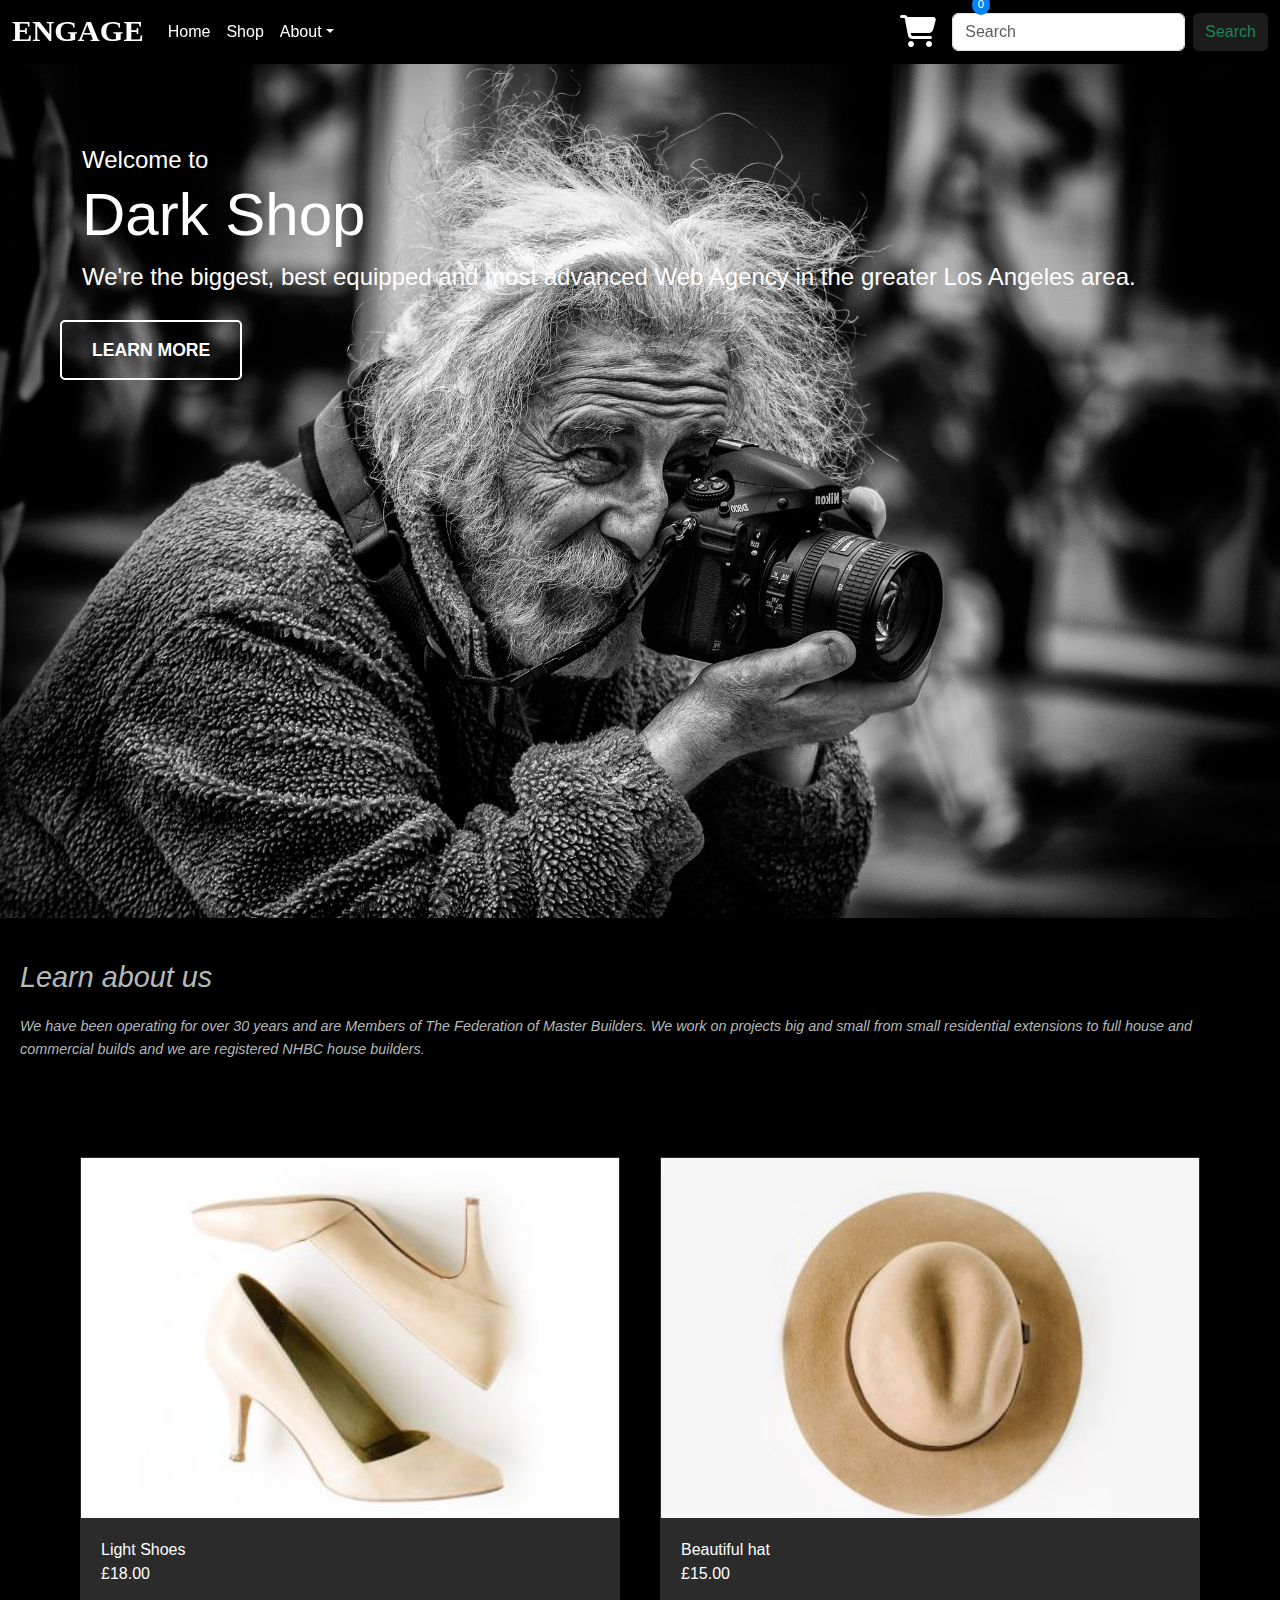
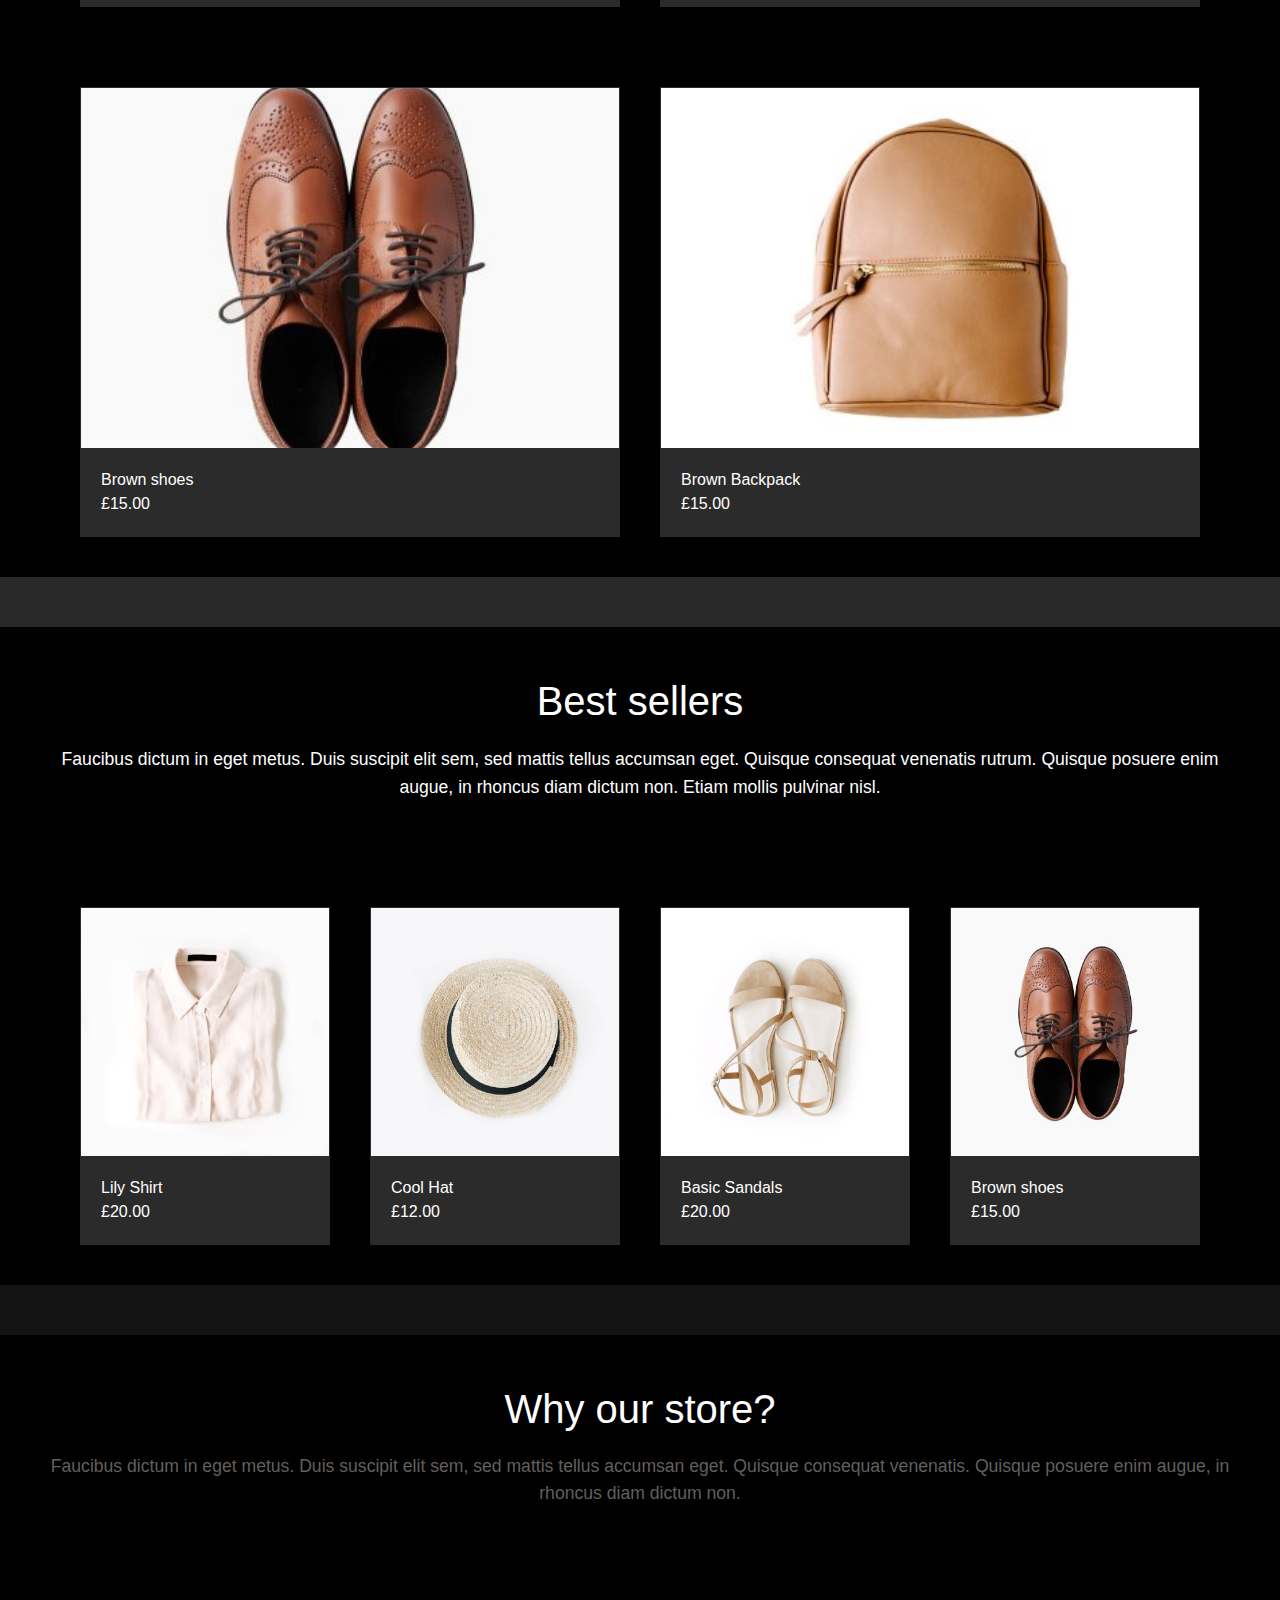
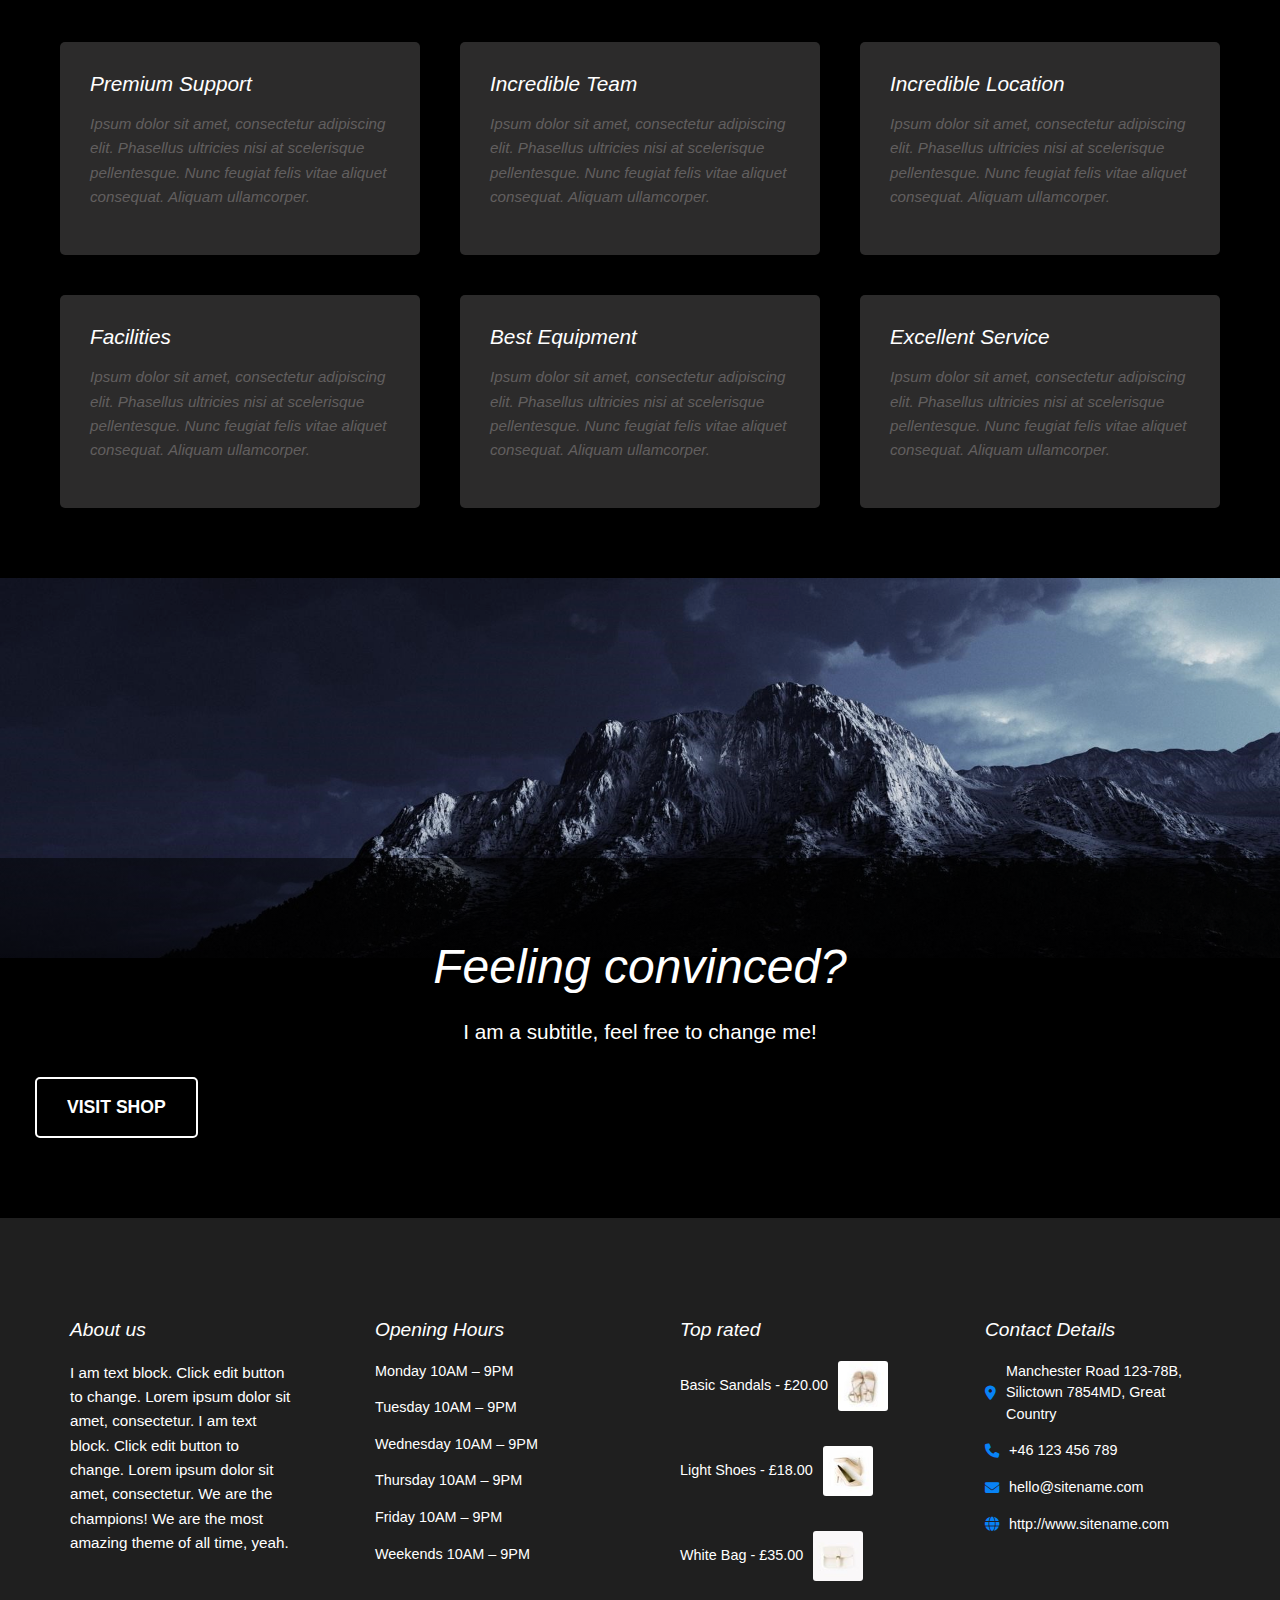
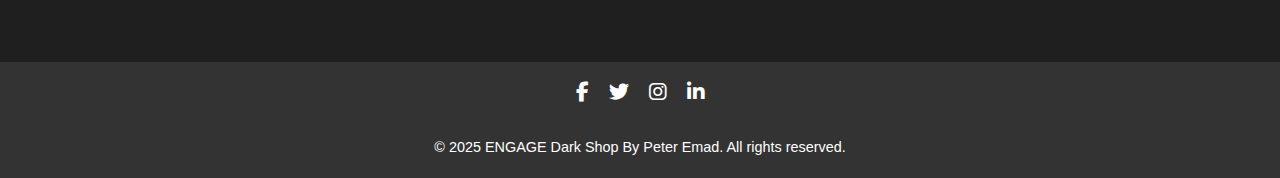
<file: index.html>
<!DOCTYPE html>
<html lang="en">
<head>
    <meta charset="UTF-8">
    <meta name="viewport" content="width=device-width, initial-scale=1.0">
    <title>ENGAGE - Dark Shop</title>
    <link href="https://cdn.jsdelivr.net/npm/bootstrap@5.3.0/dist/css/bootstrap.min.css" rel="stylesheet">
    <link rel="stylesheet" href="https://cdnjs.cloudflare.com/ajax/libs/font-awesome/6.7.2/css/all.min.css" integrity="sha512-Evv84Mr4kqVGRNSgIGL/F/aIDqQb7xQ2vcrdIwxfjThSH8CSR7PBEakCr51Ck+w+/U6swU2Im1vVX0SVk9ABhg==" crossorigin="anonymous" referrerpolicy="no-referrer" />
    <link rel="stylesheet" href="style.css">
<link rel="icon" type="image/png" href="icons/favicon-32x32.png">
</head>
<body>
    <img class="hero-image" src="images/camera-photographer-monochrome-ara-güler-wallpaper.jpg" alt="Camera Photographer">
    <nav class="navbar navbar-expand-lg bg-body-tertiary">
        <div class="container-fluid">
            <a class="navbar-brand" href="#">ENGAGE</a>
            <button class="navbar-toggler" type="button" data-bs-toggle="collapse" data-bs-target="#navbarSupportedContent"
                    aria-controls="navbarSupportedContent" aria-expanded="false" aria-label="Toggle navigation">
                <span class="navbar-toggler-icon"></span>
            </button>
            <div class="collapse navbar-collapse" id="navbarSupportedContent">
                <ul class="navbar-nav me-auto mb-2 mb-lg-0">
                    <li class="nav-item">
                        <a class="nav-link active" aria-current="page" href="#home">Home</a>
                    </li>
                    <li class="nav-item">
                        <a class="nav-link" href="#shop">Shop</a>
                    </li>
                    <li class="nav-item dropdown">
                        <a class="nav-link dropdown-toggle" href="#" role="button" data-bs-toggle="dropdown" aria-expanded="false">About</a>
                        <ul class="dropdown-menu">
                            <li><a class="dropdown-item" href="#blog">Blog</a></li>
                            <li><a class="dropdown-item" href="#contact">Contact</a></li>
                            <li><hr class="dropdown-divider"></li>
                            <li><a class="dropdown-item" href="#reviews">Reviews of Our Customers</a></li>
                        </ul>
                    </li>
                </ul>
                <a href="#" class="cart-icon">
                    <i class="fa-solid fa-cart-shopping fa-2x"></i>
                    <span class="cart-count">0</span>
                </a>
                <form class="d-flex ms-3" role="search">
                    <input class="form-control me-2" type="search" placeholder="Search" aria-label="Search">
                    <button class="btn btn-outline-success" type="submit">Search</button>
                </form>
            </div>
        </div>
    </nav>    
    <div class="hero-container">
        <div class="container mt-5">
            <h1>Welcome to</h1>
            <h2>Dark Shop</h2>
            <p>We're the biggest, best equipped and most advanced Web Agency in the greater Los Angeles area.</p>
        </div>
        <div class="button-group">
            <a href="#shop" class="btn-primary">Learn more</a>
        </div>
    </div>

    <button id="scrollTopBtn" class="btn btn-primary" style="position: fixed; bottom: 20px; right: 20px; display: none;">↑</button>


    <section class="about-section">
        <h2>Learn about us</h2>
        <p>We have been operating for over 30 years and are Members of The Federation of Master Builders. We work on projects big and small from small residential extensions to full house and commercial builds and we are registered NHBC house builders.</p>
    </section>

    <div class="products-grid">
        <div class="product-card">
            <img src="images/shoes2-400x400.jpg" class="card-img-top" alt="Light Shoes">
            <a href="Light Shoes.html" class="view-details">View Details</a>
            <div class="card-body">
                <p class="card-text">Light Shoes <br> £18.00</p>
                <div class="add-to-cart">
                    <i class="fas fa-shopping-cart"></i> Add to Cart
                </div>
            </div>
        </div>
        <div class="product-card">
            <img src="images/hat2-400x400.jpg" class="card-img-top" alt="Beautiful hat">
            <a href="Beautiful Hat.html" class="view-details">View Details</a>
            <div class="card-body">
                <p class="card-text">Beautiful hat <br> £15.00</p>
                <div class="add-to-cart">
                    <i class="fas fa-shopping-cart"></i> Add to Cart
                </div>
            </div>
        </div>
    </div>



    <div class="products-grid-alt">
        <div class="product-card">
            <img src="images/shoes-man-1-400x400.jpg" class="card-img-top" alt="Brown shoes">
            <a href="Brown Shoes.html" class="view-details">View Details</a>
            <div class="card-body">
                <p class="card-text">Brown shoes <br> £15.00</p>
                <div class="add-to-cart">
                    <i class="fas fa-shopping-cart"></i> Add to Cart
                </div>
            </div>
        </div>
        <div class="product-card">
            <img src="images/bag3-400x400.jpg" class="card-img-top" alt="Brown Backpack">
            <a href="Brown Backpack.html" class="view-details">View Details</a>
            <div class="card-body">
                <p class="card-text">Brown Backpack <br> £15.00</p>
                <div class="add-to-cart">
                    <i class="fas fa-shopping-cart"></i> Add to Cart
                </div>
            </div>
        </div>
    </div>
    <section class="divider-section"></section>

    <section class="best-sellers">
        <h2>Best sellers</h2>
        <p>Faucibus dictum in eget metus. Duis suscipit elit sem, sed mattis tellus accumsan eget. Quisque consequat venenatis rutrum. Quisque posuere enim augue, in rhoncus diam dictum non. Etiam mollis pulvinar nisl.</p>
    </section>

    <section class="best-sellers-grid">
        <div class="product-card">
            <img src="images/shirt1-400x400.jpg" class="card-img-top" alt="Lily Shirt">
            <a href="Lily shirt.html" class="view-details">View Details</a>
            <div class="card-body">
                <p class="card-text">Lily Shirt <br> £20.00</p>
                <div class="add-to-cart">
                    <i class="fas fa-shopping-cart"></i> Add to Cart
                </div>
            </div>
        </div>
        <div class="product-card">
            <img src="images/hat1.jpg" class="card-img-top" alt="Cool Hat">
            <a href="Cool Hat.html" class="view-details">View Details</a>
            <div class="card-body">
                <p class="card-text">Cool Hat <br> £12.00</p>
                <div class="add-to-cart">
                    <i class="fas fa-shopping-cart"></i> Add to Cart
                </div>
            </div>
        </div>
        <div class="product-card">
            <img src="images/shoes.jpg" class="card-img-top" alt="Basic Sandals">
            <a href="Basic sandel.html" class="view-details">View Details</a>
            <div class="card-body">
                <p class="card-text">Basic Sandals <br> £20.00</p>
                <div class="add-to-cart">
                    <i class="fas fa-shopping-cart"></i> Add to Cart
                </div>
            </div>
        </div>
        <div class="product-card">
            <img src="images/shoes-man-1-400x400.jpg" class="card-img-top" alt="Brown shoes">
            <a href="Brown Backpack.html" class="view-details">View Details</a>
            <div class="card-body">
                <p class="card-text">Brown shoes <br> £15.00</p>
                <div class="add-to-cart">
                    <i class="fas fa-shopping-cart"></i> Add to Cart
                </div>
            </div>
        </div>
    </section>
    <section class="divider-section-2"></section>

    <section class="why-us">
        <h2>Why our store?</h2>
        <p>Faucibus dictum in eget metus. Duis suscipit elit sem, sed mattis tellus accumsan eget. Quisque consequat venenatis. Quisque posuere enim augue, in rhoncus diam dictum non.</p>
    </section>

    <div class="features-grid">
        <div class="feature-item">
            <h3>Premium Support</h3>
            <p>Ipsum dolor sit amet, consectetur adipiscing elit. Phasellus ultricies nisi at scelerisque pellentesque. Nunc feugiat felis vitae aliquet consequat. Aliquam ullamcorper.</p>
        </div>
        <div class="feature-item">
            <h3>Incredible Team</h3>
            <p>Ipsum dolor sit amet, consectetur adipiscing elit. Phasellus ultricies nisi at scelerisque pellentesque. Nunc feugiat felis vitae aliquet consequat. Aliquam ullamcorper.</p>
        </div>
        <div class="feature-item">
            <h3>Incredible Location</h3>
            <p>Ipsum dolor sit amet, consectetur adipiscing elit. Phasellus ultricies nisi at scelerisque pellentesque. Nunc feugiat felis vitae aliquet consequat. Aliquam ullamcorper.</p>
        </div>
        <div class="feature-item">
            <h3>Facilities</h3>
            <p>Ipsum dolor sit amet, consectetur adipiscing elit. Phasellus ultricies nisi at scelerisque pellentesque. Nunc feugiat felis vitae aliquet consequat. Aliquam ullamcorper.</p>
        </div>
        <div class="feature-item">
            <h3>Best Equipment</h3>
            <p>Ipsum dolor sit amet, consectetur adipiscing elit. Phasellus ultricies nisi at scelerisque pellentesque. Nunc feugiat felis vitae aliquet consequat. Aliquam ullamcorper.</p>
        </div>
        <div class="feature-item">
            <h3>Excellent Service</h3>
            <p>Ipsum dolor sit amet, consectetur adipiscing elit. Phasellus ultricies nisi at scelerisque pellentesque. Nunc feugiat felis vitae aliquet consequat. Aliquam ullamcorper.</p>
        </div>
    </div>
    <img class="cta-image" src="images/night-hill-top-wallpaper-1920x600_57.jpg" alt="Night hill landscape">

    <section class="cta-section">
        <h2>Feeling convinced?</h2>
        <p>I am a subtitle, feel free to change me!</p>
        <div class="button-group">
            <a href="#shop" class="btn-primaryy">Visit shop</a>
        </div>
    </section>

    <section class="divider-section-3"></section>

    <section class="footer-info">
        <div class="footer-column">
            <h3>About us</h3>
            <p>I am text block. Click edit button to change. Lorem ipsum dolor sit amet, consectetur. I am text block. Click edit button to change. Lorem ipsum dolor sit amet, consectetur. We are the champions! We are the most amazing theme of all time, yeah.</p>
        </div>
        <div class="footer-column">
            <h3>Opening Hours</h3>
            <ul>
                <li>Monday 10AM – 9PM</li>
                <li>Tuesday 10AM – 9PM</li>
                <li>Wednesday 10AM – 9PM</li>
                <li>Thursday 10AM – 9PM</li>
                <li>Friday 10AM – 9PM</li>
                <li>Weekends 10AM – 9PM</li>
            </ul>
        </div>
        <div class="footer-column">
            <h3>Top rated</h3>
            <ul class="top-products">
                <li><a href="Basic sandel.html" target="_blank">Basic Sandals - £20.00</a><img src="icons/shoes.jpg" alt="Basic Sandals"></li>
                <li><a href="Light Shoes.html" target="_blank">Light Shoes - £18.00</a><img src="icons/shoes2-400x400.jpg" alt="Light Shoes"></li>
                <li><a href="White bag.html" target="_blank">White Bag - £35.00</a><img src="icons/bag2-1.jpg" alt="White Bag"></li>
            </ul>
        </div>
        <div class="footer-column">
            <h3>Contact Details</h3>
            <ul>
                <li><i class="fa-solid fa-location-dot"></i> Manchester Road 123-78B, Silictown 7854MD, Great Country</li>
                <li><i class="fa-solid fa-phone"></i> +46 123 456 789</li>
                <li><i class="fa-solid fa-envelope"></i> hello@sitename.com</li>
                <li><i class="fa-solid fa-globe"></i> http://www.sitename.com</li>
            </ul>
        </div>
    </section>
   <footer class="footer">
        <ul class="social-media-links">
            <li><a href="https://www.facebook.com/peter.emad.658485" target="_blank" rel="noopener noreferrer" aria-label="Facebook"><i class="fab fa-facebook-f"></i></a></li>
            <li><a href="https://www.twitter.com" target="_blank" rel="noopener noreferrer" aria-label="Twitter"><i class="fab fa-twitter"></i></a></li>
            <li><a href="https://www.instagram.com/peter_emad111/" target="_blank" rel="noopener noreferrer" aria-label="Instagram"><i class="fab fa-instagram"></i></a></li>
            <li><a href="https://www.linkedin.com/in/peter-emad-4911a9328/" target="_blank" rel="noopener noreferrer" aria-label="LinkedIn"><i class="fab fa-linkedin-in"></i></a></li>
        </ul>
        <p>&copy; 2025 ENGAGE Dark Shop By Peter Emad. All rights reserved.</p>
    </footer>
    <script src="https://cdn.jsdelivr.net/npm/bootstrap@5.3.0/dist/js/bootstrap.bundle.min.js"></script>
    <script src="script.js"></script>
</body>
</html>
</file>
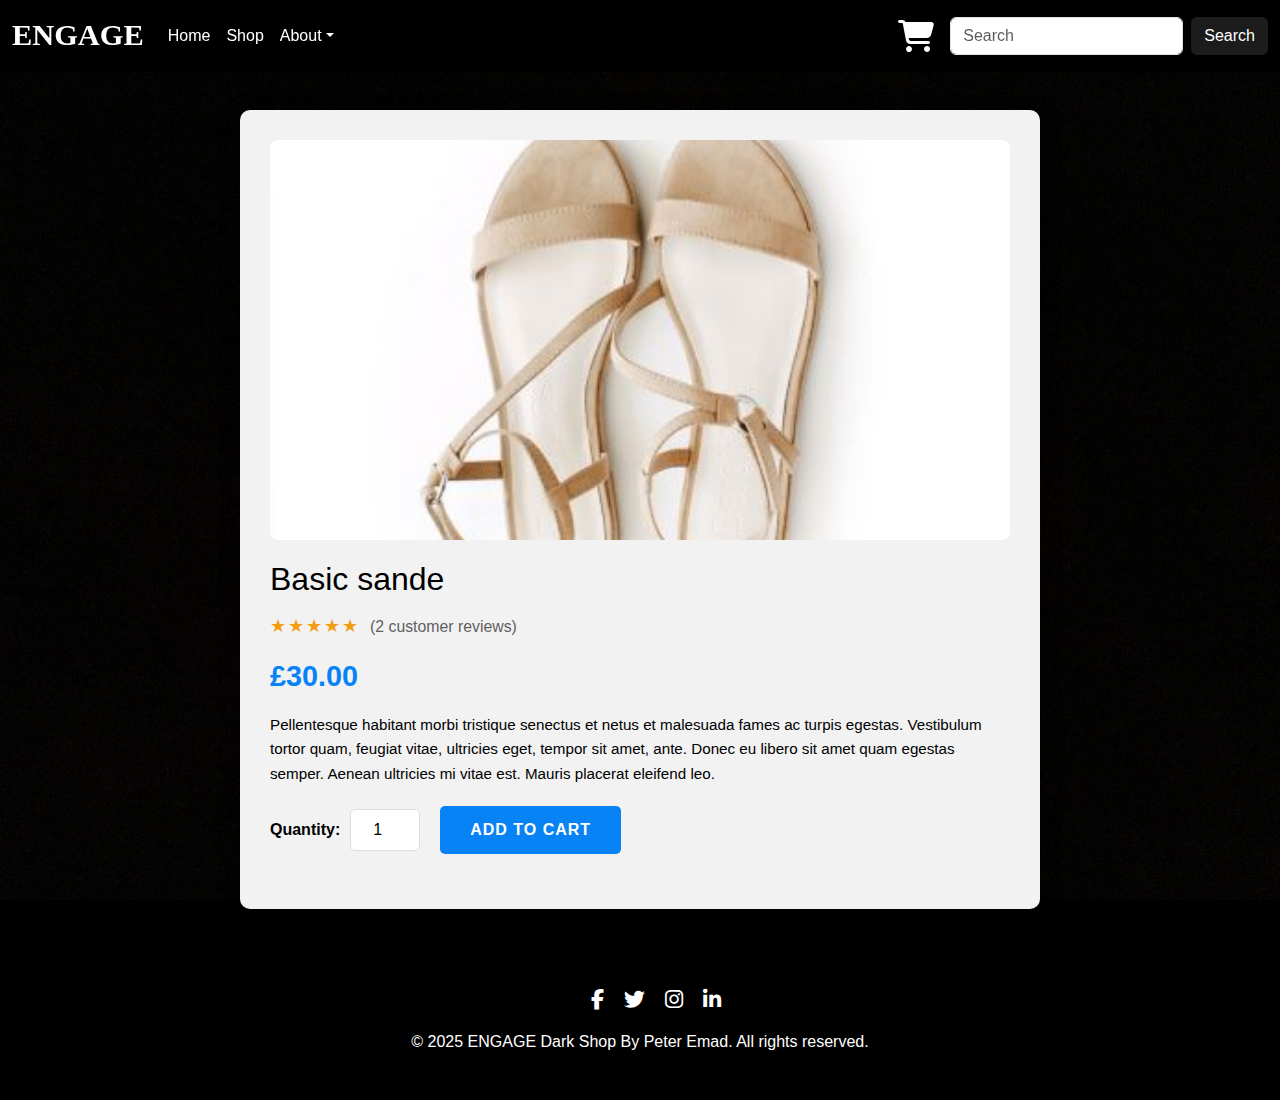
<file: Basic sandel.html>
<!DOCTYPE html>
<html lang="en">
<head>
    <meta charset="UTF-8">
    <meta name="viewport" content="width=device-width, initial-scale=1.0">
    <title>ENGAGE | Basic sandel Page</title>
    <link href="https://cdn.jsdelivr.net/npm/bootstrap@5.3.0/dist/css/bootstrap.min.css" rel="stylesheet">
    <link rel="stylesheet" href="https://cdnjs.cloudflare.com/ajax/libs/font-awesome/6.7.2/css/all.min.css" integrity="sha512-Evv84Mr4kqVGRNSgIGL/F/aIDqQb7xQ2vcrdIwxfjThSH8CSR7PBEakCr51Ck+w+/U6swU2Im1vVX0SVk9ABhg==" crossorigin="anonymous" referrerpolicy="no-referrer" />
    <link rel="stylesheet" href="product-style.css">
    <link rel="icon" type="image/png" href="icons/favicon-32x32.png">

</head>
<body>
    <!-- Navigation -->
    <nav class="navbar navbar-expand-lg fixed-top">
        <div class="container-fluid">
            <a class="navbar-brand" href="index.html">ENGAGE</a>
            <button class="navbar-toggler" type="button" data-bs-toggle="collapse" data-bs-target="#navbarSupportedContent" 
                    aria-controls="navbarSupportedContent" aria-expanded="false" aria-label="Toggle navigation">
                <span class="navbar-toggler-icon"></span>
            </button>
            <div class="collapse navbar-collapse" id="navbarSupportedContent">
                <ul class="navbar-nav me-auto mb-2 mb-lg-0">
                    <li class="nav-item">
                        <a class="nav-link" href="index.html">Home</a>
                    </li>
                    <li class="nav-item">
                        <a class="nav-link active" href="#shop">Shop</a>
                    </li>
                    <li class="nav-item dropdown">
                        <a class="nav-link dropdown-toggle" href="#" role="button" data-bs-toggle="dropdown" aria-expanded="false">About</a>
                        <ul class="dropdown-menu">
                            <li><a class="dropdown-item" href="#blog">Blog</a></li>
                            <li><a class="dropdown-item" href="#contact">Contact</a></li>
                            <li><hr class="dropdown-divider"></li>
                            <li><a class="dropdown-item" href="#reviews">Reviews</a></li>
                        </ul>
                    </li>
                </ul>
                <a href="#" class="cart-icon">
                    <i class="fa-solid fa-cart-shopping fa-2x"></i>
                    <span class="cart-count" style="display: none;">0</span>
                </a>
                <form class="d-flex ms-3" role="search">
                    <input class="form-control me-2" type="search" placeholder="Search" aria-label="Search">
                    <button class="btn btn-outline-success" type="submit">Search</button>
                </form>
            </div>
        </div>
    </nav>

    <!-- Product Section -->
    <div class="product-container">
        <img src="images/shoes.jpg" class="product-image" alt="Product Image" id="productImage">
        <div class="product-details">
            <h1 id="productName">Basic sande</h1>
            <div class="product-rating">
                <span class="stars">★★★★★</span>
                <span class="reviews">(2 customer reviews)</span>
            </div>
            <div class="product-price" id="productPrice">£30.00</div>
            <div class="product-description" id="productDescription">
                Pellentesque habitant morbi tristique senectus et netus et malesuada fames ac turpis egestas. Vestibulum tortor quam, feugiat vitae, ultricies eget, tempor sit amet, ante. Donec eu libero sit amet quam egestas semper. Aenean ultricies mi vitae est. Mauris placerat eleifend leo.
            </div>
            <div class="product-options">
                <div class="quantity-section">
                    <label for="quantity">Quantity:</label>
                    <input type="number" id="quantity" name="quantity" value="1" min="1">
                </div>
                <button class="add-to-cart-btn" id="addToCartBtn">Add to Cart</button>
            </div>
        </div>
    </div>

    <!-- Scroll Top Button -->
    <button id="scrollTopBtn" title="Go to top">↑</button>

    <!-- color picker removed -->

    <!-- Footer -->
    <footer class="footer">
        <ul class="social-media-links">
            <li><a href="https://www.facebook.com/peter.emad.658485" target="_blank" rel="noopener noreferrer" aria-label="Facebook"><i class="fab fa-facebook-f"></i></a></li>
            <li><a href="https://www.twitter.com" target="_blank" rel="noopener noreferrer" aria-label="Twitter"><i class="fab fa-twitter"></i></a></li>
            <li><a href="https://www.instagram.com/peter_emad111/" target="_blank" rel="noopener noreferrer" aria-label="Instagram"><i class="fab fa-instagram"></i></a></li>
            <li><a href="https://www.linkedin.com/in/peter-emad-4911a9328/" target="_blank" rel="noopener noreferrer" aria-label="LinkedIn"><i class="fab fa-linkedin-in"></i></a></li>
        </ul>
        <p>&copy; 2025 ENGAGE Dark Shop By Peter Emad. All rights reserved.</p>
    </footer>

    <script src="https://cdn.jsdelivr.net/npm/bootstrap@5.3.0/dist/js/bootstrap.bundle.min.js"></script>
    <script src="product-script.js"></script>
</body>
</html>
</file>
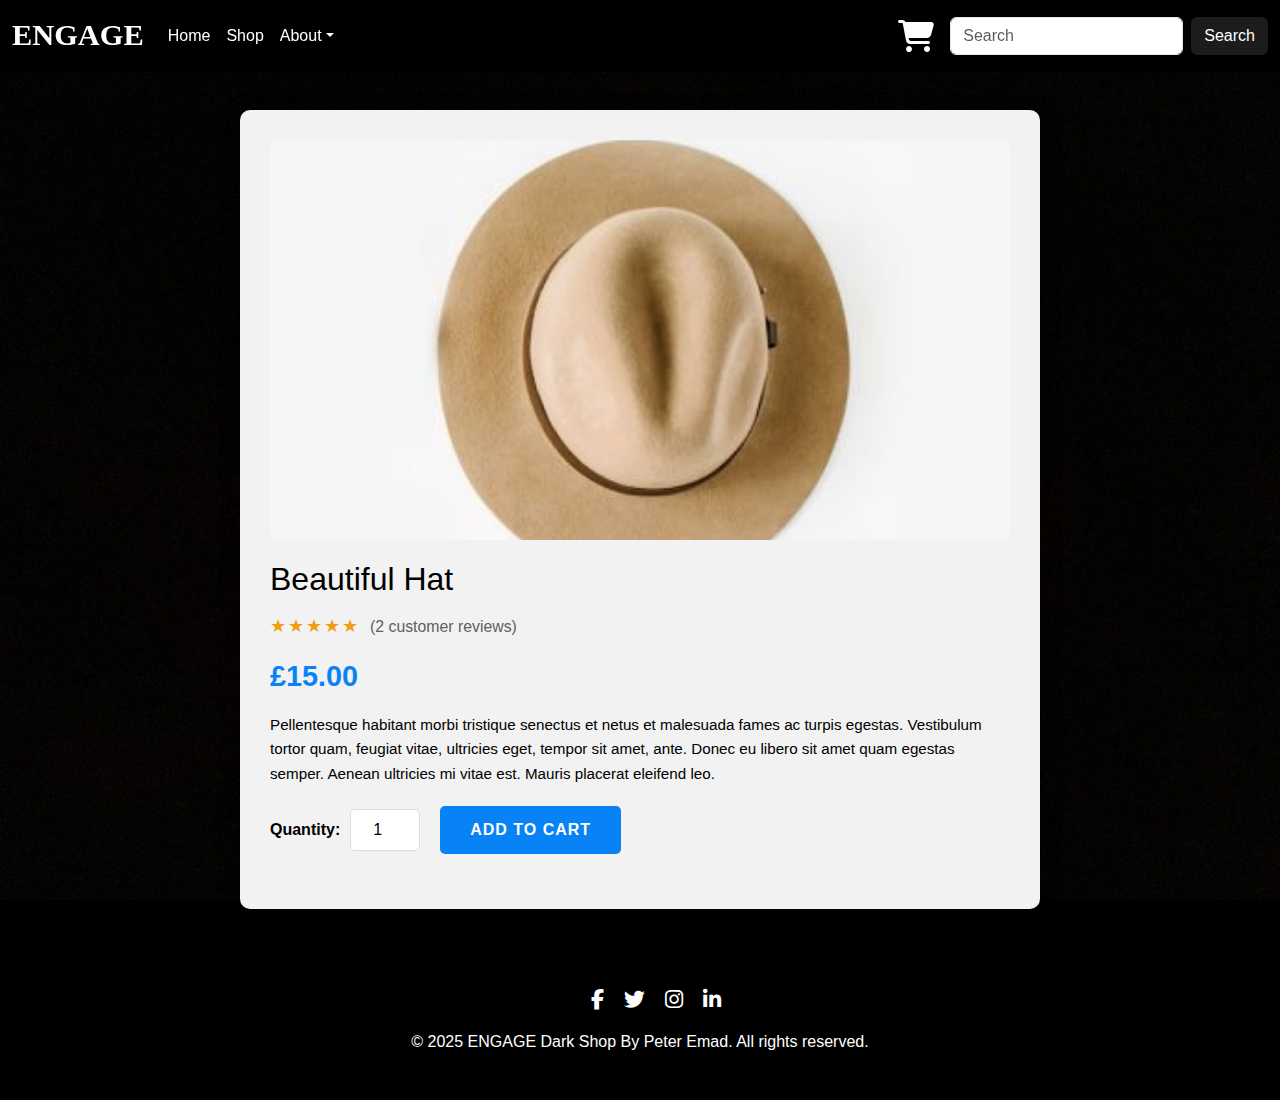
<file: Beautiful Hat.html>
<!DOCTYPE html>
<html lang="en">
<head>
    <meta charset="UTF-8">
    <meta name="viewport" content="width=device-width, initial-scale=1.0">
    <title>ENGAGE | Beautiful Hat Page</title>
    <link href="https://cdn.jsdelivr.net/npm/bootstrap@5.3.0/dist/css/bootstrap.min.css" rel="stylesheet">
    <link rel="stylesheet" href="https://cdnjs.cloudflare.com/ajax/libs/font-awesome/6.7.2/css/all.min.css" integrity="sha512-Evv84Mr4kqVGRNSgIGL/F/aIDqQb7xQ2vcrdIwxfjThSH8CSR7PBEakCr51Ck+w+/U6swU2Im1vVX0SVk9ABhg==" crossorigin="anonymous" referrerpolicy="no-referrer" />
    <link rel="stylesheet" href="product-style.css">
    <link rel="icon" type="image/png" href="icons/favicon-32x32.png">

</head>
<body>
    <!-- Navigation -->
    <nav class="navbar navbar-expand-lg fixed-top">
        <div class="container-fluid">
            <a class="navbar-brand" href="index.html">ENGAGE</a>
            <button class="navbar-toggler" type="button" data-bs-toggle="collapse" data-bs-target="#navbarSupportedContent" 
                    aria-controls="navbarSupportedContent" aria-expanded="false" aria-label="Toggle navigation">
                <span class="navbar-toggler-icon"></span>
            </button>
            <div class="collapse navbar-collapse" id="navbarSupportedContent">
                <ul class="navbar-nav me-auto mb-2 mb-lg-0">
                    <li class="nav-item">
                        <a class="nav-link" href="index.html">Home</a>
                    </li>
                    <li class="nav-item">
                        <a class="nav-link active" href="#shop">Shop</a>
                    </li>
                    <li class="nav-item dropdown">
                        <a class="nav-link dropdown-toggle" href="#" role="button" data-bs-toggle="dropdown" aria-expanded="false">About</a>
                        <ul class="dropdown-menu">
                            <li><a class="dropdown-item" href="#blog">Blog</a></li>
                            <li><a class="dropdown-item" href="#contact">Contact</a></li>
                            <li><hr class="dropdown-divider"></li>
                            <li><a class="dropdown-item" href="#reviews">Reviews</a></li>
                        </ul>
                    </li>
                </ul>
                <a href="#" class="cart-icon">
                    <i class="fa-solid fa-cart-shopping fa-2x"></i>
                    <span class="cart-count" style="display: none;">0</span>
                </a>
                <form class="d-flex ms-3" role="search">
                    <input class="form-control me-2" type="search" placeholder="Search" aria-label="Search">
                    <button class="btn btn-outline-success" type="submit">Search</button>
                </form>
            </div>
        </div>
    </nav>

    <!-- Product Section -->
    <div class="product-container">
        <img src="images/hat2-400x400.jpg" class="product-image" alt="Product Image" id="productImage">
        <div class="product-details">
            <h1 id="productName">Beautiful Hat</h1>
            <div class="product-rating">
                <span class="stars">★★★★★</span>
                <span class="reviews">(2 customer reviews)</span>
            </div>
            <div class="product-price" id="productPrice">£15.00</div>
            <div class="product-description" id="productDescription">
                Pellentesque habitant morbi tristique senectus et netus et malesuada fames ac turpis egestas. Vestibulum tortor quam, feugiat vitae, ultricies eget, tempor sit amet, ante. Donec eu libero sit amet quam egestas semper. Aenean ultricies mi vitae est. Mauris placerat eleifend leo.
            </div>
            <div class="product-options">
                <div class="quantity-section">
                    <label for="quantity">Quantity:</label>
                    <input type="number" id="quantity" name="quantity" value="1" min="1">
                </div>
                <button class="add-to-cart-btn" id="addToCartBtn">Add to Cart</button>
            </div>
        </div>
    </div>

    <!-- Scroll Top Button -->
    <button id="scrollTopBtn" title="Go to top">↑</button>

    <!-- color picker removed -->

    <!-- Footer -->
    <footer class="footer">
        <ul class="social-media-links">
            <li><a href="https://www.facebook.com/peter.emad.658485" target="_blank" rel="noopener noreferrer" aria-label="Facebook"><i class="fab fa-facebook-f"></i></a></li>
            <li><a href="https://www.twitter.com" target="_blank" rel="noopener noreferrer" aria-label="Twitter"><i class="fab fa-twitter"></i></a></li>
            <li><a href="https://www.instagram.com/peter_emad111/" target="_blank" rel="noopener noreferrer" aria-label="Instagram"><i class="fab fa-instagram"></i></a></li>
            <li><a href="https://www.linkedin.com/in/peter-emad-4911a9328/" target="_blank" rel="noopener noreferrer" aria-label="LinkedIn"><i class="fab fa-linkedin-in"></i></a></li>
        </ul>
        <p>&copy; 2025 ENGAGE Dark Shop By Peter Emad. All rights reserved.</p>
    </footer>

    <script src="https://cdn.jsdelivr.net/npm/bootstrap@5.3.0/dist/js/bootstrap.bundle.min.js"></script>
    <script src="product-script.js"></script>
</body>
</html>
</file>
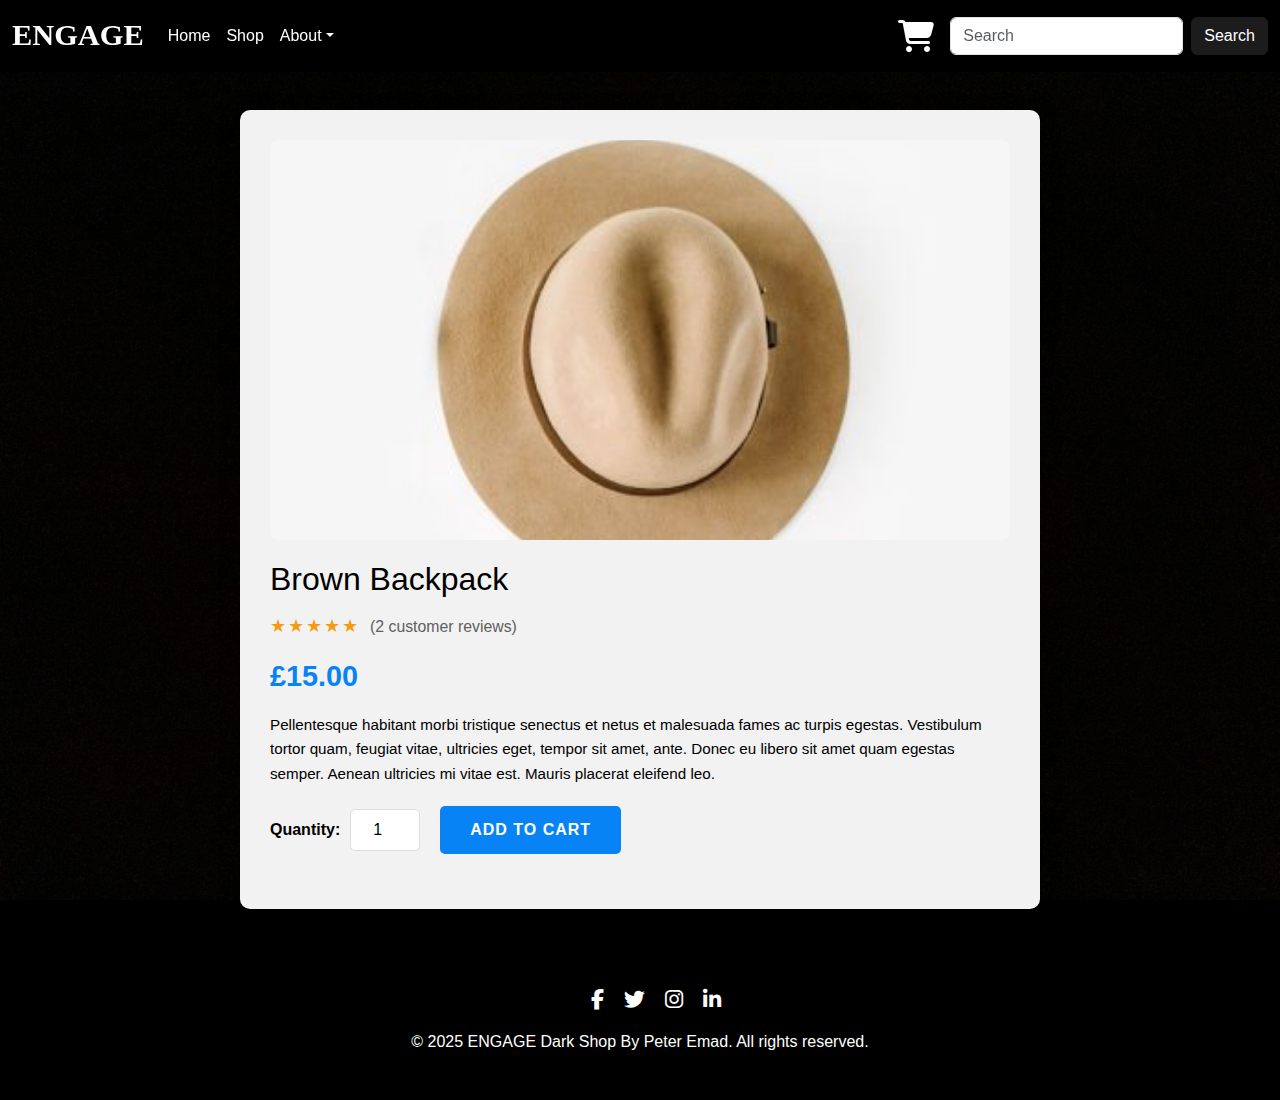
<file: Brown Backpack.html>
<!DOCTYPE html>
<html lang="en">
<head>
    <meta charset="UTF-8">
    <meta name="viewport" content="width=device-width, initial-scale=1.0">
    <title>ENGAGE |Brown Backpack Page</title>
    <link href="https://cdn.jsdelivr.net/npm/bootstrap@5.3.0/dist/css/bootstrap.min.css" rel="stylesheet">
    <link rel="stylesheet" href="https://cdnjs.cloudflare.com/ajax/libs/font-awesome/6.7.2/css/all.min.css" integrity="sha512-Evv84Mr4kqVGRNSgIGL/F/aIDqQb7xQ2vcrdIwxfjThSH8CSR7PBEakCr51Ck+w+/U6swU2Im1vVX0SVk9ABhg==" crossorigin="anonymous" referrerpolicy="no-referrer" />
    <link rel="stylesheet" href="product-style.css">
    <link rel="icon" type="image/png" href="icons/favicon-32x32.png">

</head>
<body>
    <!-- Navigation -->
    <nav class="navbar navbar-expand-lg fixed-top">
        <div class="container-fluid">
            <a class="navbar-brand" href="index.html">ENGAGE</a>
            <button class="navbar-toggler" type="button" data-bs-toggle="collapse" data-bs-target="#navbarSupportedContent" 
                    aria-controls="navbarSupportedContent" aria-expanded="false" aria-label="Toggle navigation">
                <span class="navbar-toggler-icon"></span>
            </button>
            <div class="collapse navbar-collapse" id="navbarSupportedContent">
                <ul class="navbar-nav me-auto mb-2 mb-lg-0">
                    <li class="nav-item">
                        <a class="nav-link" href="index.html">Home</a>
                    </li>
                    <li class="nav-item">
                        <a class="nav-link active" href="#shop">Shop</a>
                    </li>
                    <li class="nav-item dropdown">
                        <a class="nav-link dropdown-toggle" href="#" role="button" data-bs-toggle="dropdown" aria-expanded="false">About</a>
                        <ul class="dropdown-menu">
                            <li><a class="dropdown-item" href="#blog">Blog</a></li>
                            <li><a class="dropdown-item" href="#contact">Contact</a></li>
                            <li><hr class="dropdown-divider"></li>
                            <li><a class="dropdown-item" href="#reviews">Reviews</a></li>
                        </ul>
                    </li>
                </ul>
                <a href="#" class="cart-icon">
                    <i class="fa-solid fa-cart-shopping fa-2x"></i>
                    <span class="cart-count" style="display: none;">0</span>
                </a>
                <form class="d-flex ms-3" role="search">
                    <input class="form-control me-2" type="search" placeholder="Search" aria-label="Search">
                    <button class="btn btn-outline-success" type="submit">Search</button>
                </form>
            </div>
        </div>
    </nav>

    <!-- Product Section -->
    <div class="product-container">
        <img src="images/hat2-400x400.jpg" class="product-image" alt="Product Image" id="productImage">
        <div class="product-details">
            <h1 id="productName">Brown Backpack</h1>
            <div class="product-rating">
                <span class="stars">★★★★★</span>
                <span class="reviews">(2 customer reviews)</span>
            </div>
            <div class="product-price" id="productPrice">£15.00</div>
            <div class="product-description" id="productDescription">
                Pellentesque habitant morbi tristique senectus et netus et malesuada fames ac turpis egestas. Vestibulum tortor quam, feugiat vitae, ultricies eget, tempor sit amet, ante. Donec eu libero sit amet quam egestas semper. Aenean ultricies mi vitae est. Mauris placerat eleifend leo.
            </div>
            <div class="product-options">
                <div class="quantity-section">
                    <label for="quantity">Quantity:</label>
                    <input type="number" id="quantity" name="quantity" value="1" min="1">
                </div>
                <button class="add-to-cart-btn" id="addToCartBtn">Add to Cart</button>
            </div>
        </div>
    </div>

    <!-- Scroll Top Button -->
    <button id="scrollTopBtn" title="Go to top">↑</button>

    <!-- color picker removed -->

    <!-- Footer -->
    <footer class="footer">
        <ul class="social-media-links">
            <li><a href="https://www.facebook.com/peter.emad.658485" target="_blank" rel="noopener noreferrer" aria-label="Facebook"><i class="fab fa-facebook-f"></i></a></li>
            <li><a href="https://www.twitter.com" target="_blank" rel="noopener noreferrer" aria-label="Twitter"><i class="fab fa-twitter"></i></a></li>
            <li><a href="https://www.instagram.com/peter_emad111/" target="_blank" rel="noopener noreferrer" aria-label="Instagram"><i class="fab fa-instagram"></i></a></li>
            <li><a href="https://www.linkedin.com/in/peter-emad-4911a9328/" target="_blank" rel="noopener noreferrer" aria-label="LinkedIn"><i class="fab fa-linkedin-in"></i></a></li>
        </ul>
        <p>&copy; 2025 ENGAGE Dark Shop By Peter Emad. All rights reserved.</p>
    </footer>

    <script src="https://cdn.jsdelivr.net/npm/bootstrap@5.3.0/dist/js/bootstrap.bundle.min.js"></script>
    <script src="product-script.js"></script>
</body>
</html>
</file>
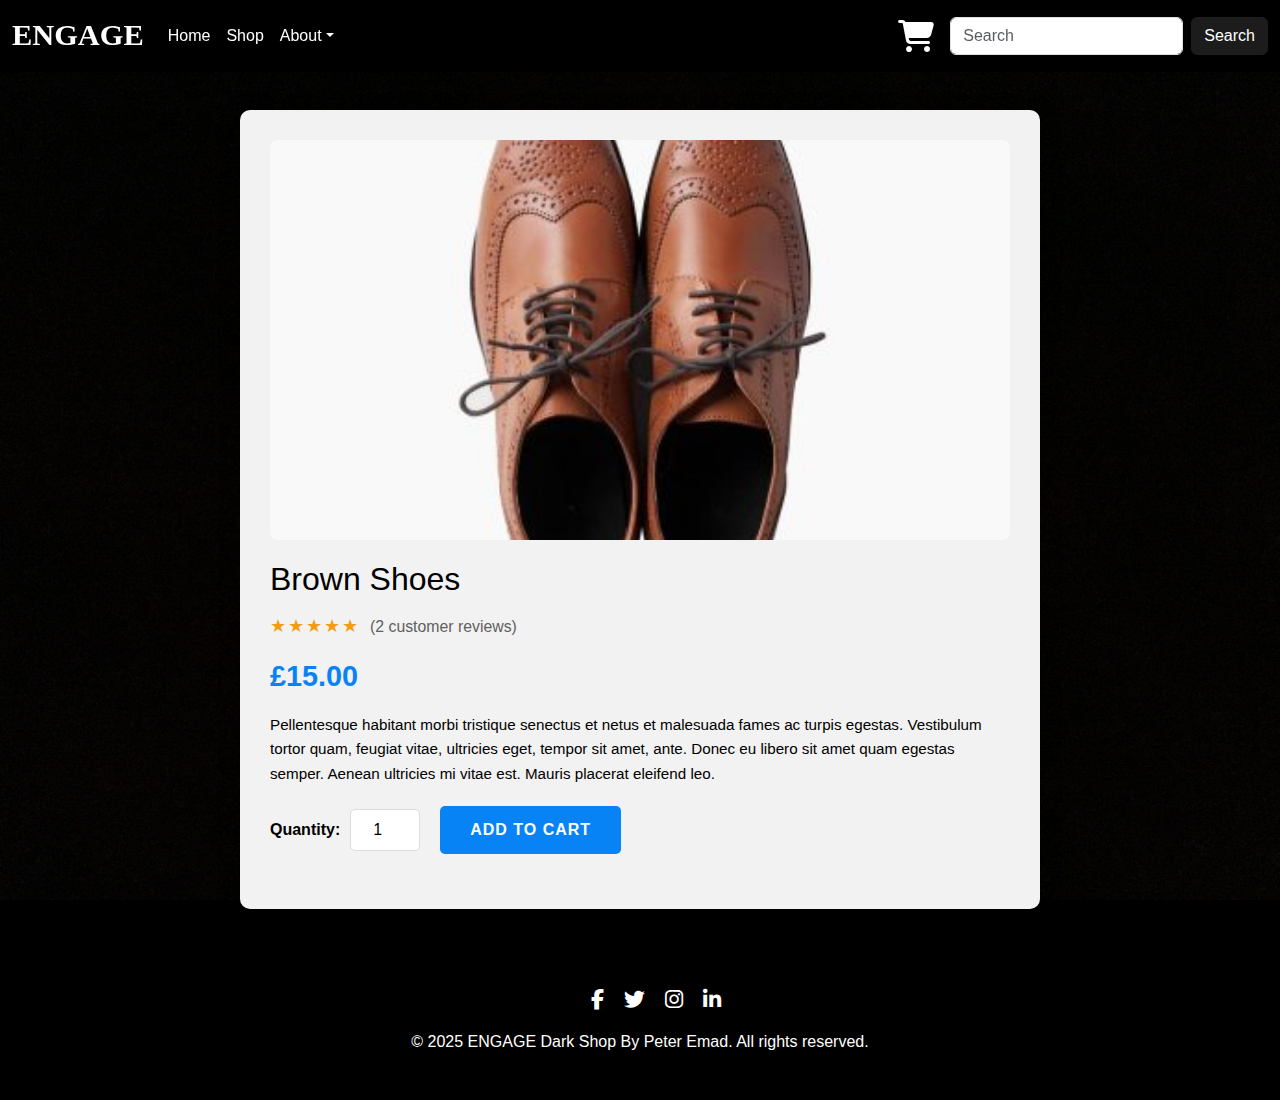
<file: Brown Shoes.html>
<!DOCTYPE html>
<html lang="en">
<head>
    <meta charset="UTF-8">
    <meta name="viewport" content="width=device-width, initial-scale=1.0">
    <title>ENGAGE |Brown Shoes Page</title>
    <link href="https://cdn.jsdelivr.net/npm/bootstrap@5.3.0/dist/css/bootstrap.min.css" rel="stylesheet">
    <link rel="stylesheet" href="https://cdnjs.cloudflare.com/ajax/libs/font-awesome/6.7.2/css/all.min.css" integrity="sha512-Evv84Mr4kqVGRNSgIGL/F/aIDqQb7xQ2vcrdIwxfjThSH8CSR7PBEakCr51Ck+w+/U6swU2Im1vVX0SVk9ABhg==" crossorigin="anonymous" referrerpolicy="no-referrer" />
    <link rel="stylesheet" href="product-style.css">
    <link rel="icon" type="image/png" href="icons/favicon-32x32.png">

</head>
<body>
    <!-- Navigation -->
    <nav class="navbar navbar-expand-lg fixed-top">
        <div class="container-fluid">
            <a class="navbar-brand" href="index.html">ENGAGE</a>
            <button class="navbar-toggler" type="button" data-bs-toggle="collapse" data-bs-target="#navbarSupportedContent" 
                    aria-controls="navbarSupportedContent" aria-expanded="false" aria-label="Toggle navigation">
                <span class="navbar-toggler-icon"></span>
            </button>
            <div class="collapse navbar-collapse" id="navbarSupportedContent">
                <ul class="navbar-nav me-auto mb-2 mb-lg-0">
                    <li class="nav-item">
                        <a class="nav-link" href="index.html">Home</a>
                    </li>
                    <li class="nav-item">
                        <a class="nav-link active" href="#shop">Shop</a>
                    </li>
                    <li class="nav-item dropdown">
                        <a class="nav-link dropdown-toggle" href="#" role="button" data-bs-toggle="dropdown" aria-expanded="false">About</a>
                        <ul class="dropdown-menu">
                            <li><a class="dropdown-item" href="#blog">Blog</a></li>
                            <li><a class="dropdown-item" href="#contact">Contact</a></li>
                            <li><hr class="dropdown-divider"></li>
                            <li><a class="dropdown-item" href="#reviews">Reviews</a></li>
                        </ul>
                    </li>
                </ul>
                <a href="#" class="cart-icon">
                    <i class="fa-solid fa-cart-shopping fa-2x"></i>
                    <span class="cart-count" style="display: none;">0</span>
                </a>
                <form class="d-flex ms-3" role="search">
                    <input class="form-control me-2" type="search" placeholder="Search" aria-label="Search">
                    <button class="btn btn-outline-success" type="submit">Search</button>
                </form>
            </div>
        </div>
    </nav>

    <!-- Product Section -->
    <div class="product-container">
        <img src="images/shoes-man-1-400x400.jpg" class="product-image" alt="Product Image" id="productImage">
        <div class="product-details">
            <h1 id="productName">Brown Shoes</h1>
            <div class="product-rating">
                <span class="stars">★★★★★</span>
                <span class="reviews">(2 customer reviews)</span>
            </div>
            <div class="product-price" id="productPrice">£15.00</div>
            <div class="product-description" id="productDescription">
                Pellentesque habitant morbi tristique senectus et netus et malesuada fames ac turpis egestas. Vestibulum tortor quam, feugiat vitae, ultricies eget, tempor sit amet, ante. Donec eu libero sit amet quam egestas semper. Aenean ultricies mi vitae est. Mauris placerat eleifend leo.
            </div>
            <div class="product-options">
                <div class="quantity-section">
                    <label for="quantity">Quantity:</label>
                    <input type="number" id="quantity" name="quantity" value="1" min="1">
                </div>
                <button class="add-to-cart-btn" id="addToCartBtn">Add to Cart</button>
            </div>
        </div>
    </div>

    <!-- Scroll Top Button -->
    <button id="scrollTopBtn" title="Go to top">↑</button>

    <!-- color picker removed -->

    <!-- Footer -->
    <footer class="footer">
        <ul class="social-media-links">
            <li><a href="https://www.facebook.com/peter.emad.658485" target="_blank" rel="noopener noreferrer" aria-label="Facebook"><i class="fab fa-facebook-f"></i></a></li>
            <li><a href="https://www.twitter.com" target="_blank" rel="noopener noreferrer" aria-label="Twitter"><i class="fab fa-twitter"></i></a></li>
            <li><a href="https://www.instagram.com/peter_emad111/" target="_blank" rel="noopener noreferrer" aria-label="Instagram"><i class="fab fa-instagram"></i></a></li>
            <li><a href="https://www.linkedin.com/in/peter-emad-4911a9328/" target="_blank" rel="noopener noreferrer" aria-label="LinkedIn"><i class="fab fa-linkedin-in"></i></a></li>
        </ul>
        <p>&copy; 2025 ENGAGE Dark Shop By Peter Emad. All rights reserved.</p>
    </footer>

    <script src="https://cdn.jsdelivr.net/npm/bootstrap@5.3.0/dist/js/bootstrap.bundle.min.js"></script>
    <script src="product-script.js"></script>
</body>
</html>
</file>
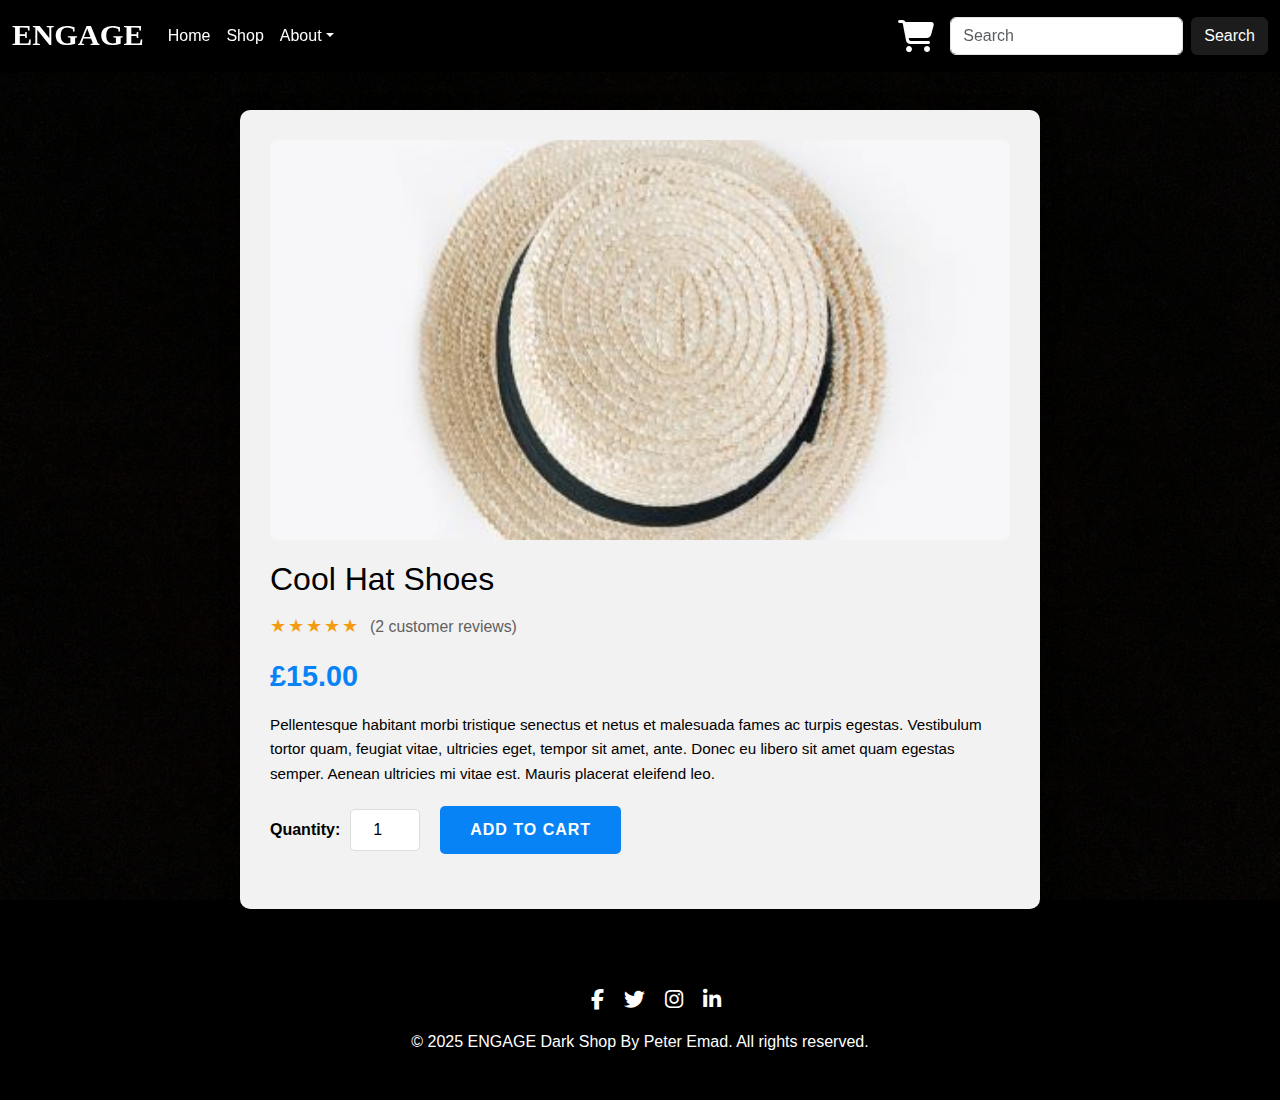
<file: Cool Hat.html>
<!DOCTYPE html>
<html lang="en">
<head>
    <meta charset="UTF-8">
    <meta name="viewport" content="width=device-width, initial-scale=1.0">
    <title>ENGAGE |Cool Hat Page</title>
    <link href="https://cdn.jsdelivr.net/npm/bootstrap@5.3.0/dist/css/bootstrap.min.css" rel="stylesheet">
    <link rel="stylesheet" href="https://cdnjs.cloudflare.com/ajax/libs/font-awesome/6.7.2/css/all.min.css" integrity="sha512-Evv84Mr4kqVGRNSgIGL/F/aIDqQb7xQ2vcrdIwxfjThSH8CSR7PBEakCr51Ck+w+/U6swU2Im1vVX0SVk9ABhg==" crossorigin="anonymous" referrerpolicy="no-referrer" />
    <link rel="stylesheet" href="product-style.css">
    <link rel="icon" type="image/png" href="icons/favicon-32x32.png">

</head>
<body>
    <!-- Navigation -->
    <nav class="navbar navbar-expand-lg fixed-top">
        <div class="container-fluid">
            <a class="navbar-brand" href="index.html">ENGAGE</a>
            <button class="navbar-toggler" type="button" data-bs-toggle="collapse" data-bs-target="#navbarSupportedContent" 
                    aria-controls="navbarSupportedContent" aria-expanded="false" aria-label="Toggle navigation">
                <span class="navbar-toggler-icon"></span>
            </button>
            <div class="collapse navbar-collapse" id="navbarSupportedContent">
                <ul class="navbar-nav me-auto mb-2 mb-lg-0">
                    <li class="nav-item">
                        <a class="nav-link" href="index.html">Home</a>
                    </li>
                    <li class="nav-item">
                        <a class="nav-link active" href="#shop">Shop</a>
                    </li>
                    <li class="nav-item dropdown">
                        <a class="nav-link dropdown-toggle" href="#" role="button" data-bs-toggle="dropdown" aria-expanded="false">About</a>
                        <ul class="dropdown-menu">
                            <li><a class="dropdown-item" href="#blog">Blog</a></li>
                            <li><a class="dropdown-item" href="#contact">Contact</a></li>
                            <li><hr class="dropdown-divider"></li>
                            <li><a class="dropdown-item" href="#reviews">Reviews</a></li>
                        </ul>
                    </li>
                </ul>
                <a href="#" class="cart-icon">
                    <i class="fa-solid fa-cart-shopping fa-2x"></i>
                    <span class="cart-count" style="display: none;">0</span>
                </a>
                <form class="d-flex ms-3" role="search">
                    <input class="form-control me-2" type="search" placeholder="Search" aria-label="Search">
                    <button class="btn btn-outline-success" type="submit">Search</button>
                </form>
            </div>
        </div>
    </nav>

    <!-- Product Section -->
    <div class="product-container">
        <img src="images/hat1.jpg" class="product-image" alt="Product Image" id="productImage">
        <div class="product-details">
            <h1 id="productName">Cool Hat Shoes</h1>
            <div class="product-rating">
                <span class="stars">★★★★★</span>
                <span class="reviews">(2 customer reviews)</span>
            </div>
            <div class="product-price" id="productPrice">£15.00</div>
            <div class="product-description" id="productDescription">
                Pellentesque habitant morbi tristique senectus et netus et malesuada fames ac turpis egestas. Vestibulum tortor quam, feugiat vitae, ultricies eget, tempor sit amet, ante. Donec eu libero sit amet quam egestas semper. Aenean ultricies mi vitae est. Mauris placerat eleifend leo.
            </div>
            <div class="product-options">
                <div class="quantity-section">
                    <label for="quantity">Quantity:</label>
                    <input type="number" id="quantity" name="quantity" value="1" min="1">
                </div>
                <button class="add-to-cart-btn" id="addToCartBtn">Add to Cart</button>
            </div>
        </div>
    </div>

    <!-- Scroll Top Button -->
    <button id="scrollTopBtn" title="Go to top">↑</button>

    <!-- color picker removed -->

    <!-- Footer -->
    <footer class="footer">
        <ul class="social-media-links">
            <li><a href="https://www.facebook.com/peter.emad.658485" target="_blank" rel="noopener noreferrer" aria-label="Facebook"><i class="fab fa-facebook-f"></i></a></li>
            <li><a href="https://www.twitter.com" target="_blank" rel="noopener noreferrer" aria-label="Twitter"><i class="fab fa-twitter"></i></a></li>
            <li><a href="https://www.instagram.com/peter_emad111/" target="_blank" rel="noopener noreferrer" aria-label="Instagram"><i class="fab fa-instagram"></i></a></li>
            <li><a href="https://www.linkedin.com/in/peter-emad-4911a9328/" target="_blank" rel="noopener noreferrer" aria-label="LinkedIn"><i class="fab fa-linkedin-in"></i></a></li>
        </ul>
        <p>&copy; 2025 ENGAGE Dark Shop By Peter Emad. All rights reserved.</p>
    </footer>

    <script src="https://cdn.jsdelivr.net/npm/bootstrap@5.3.0/dist/js/bootstrap.bundle.min.js"></script>
    <script src="product-script.js"></script>
</body>
</html>
</file>
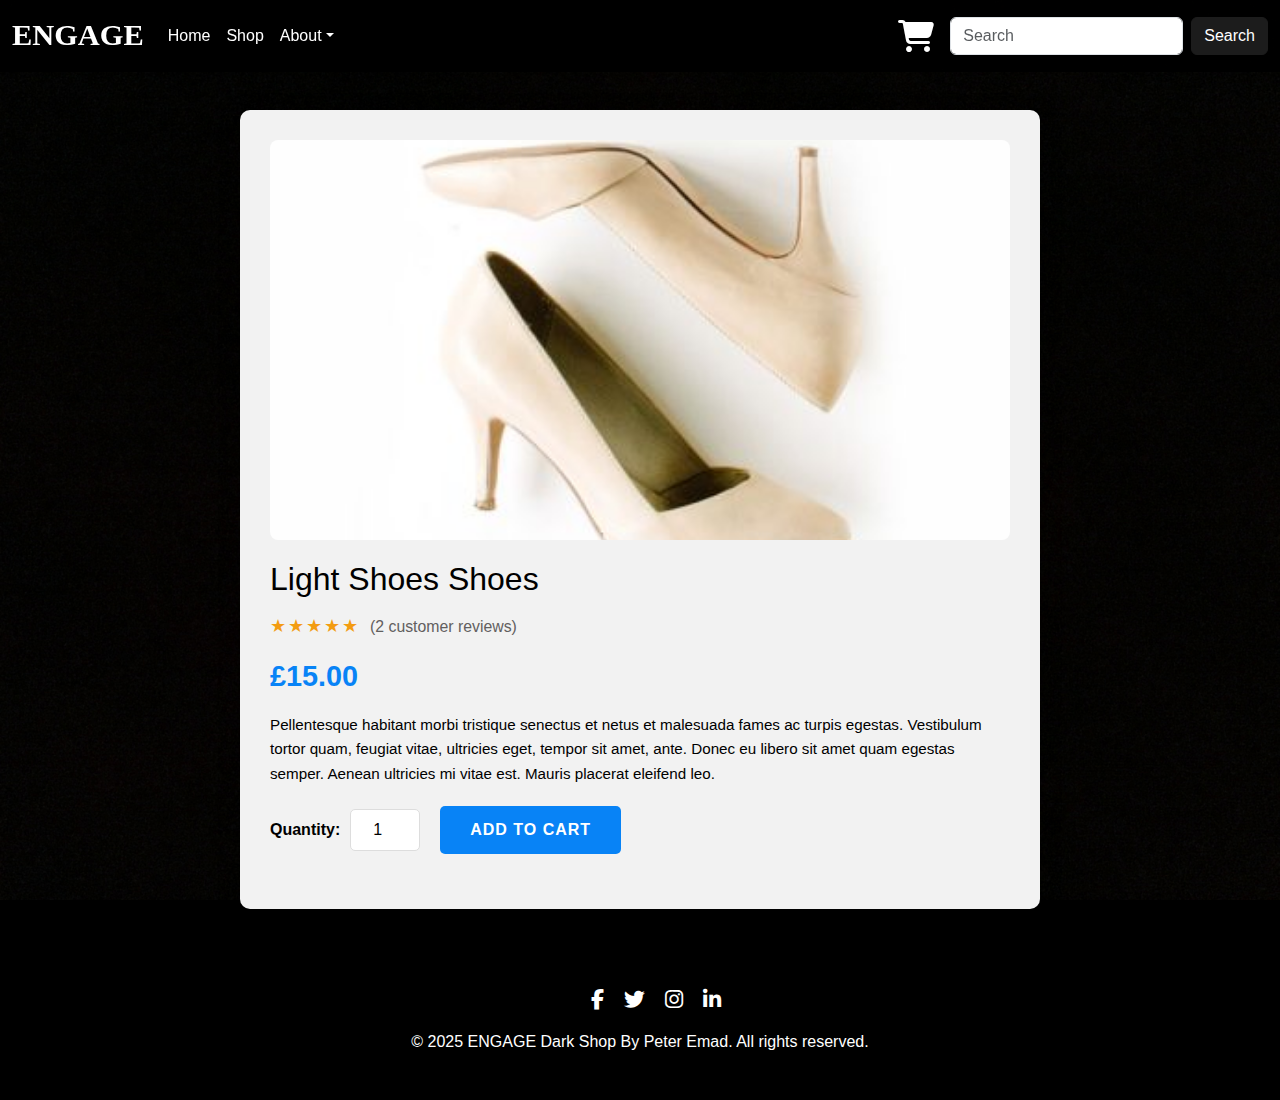
<file: Light Shoes.html>
<!DOCTYPE html>
<html lang="en">
<head>
    <meta charset="UTF-8">
    <meta name="viewport" content="width=device-width, initial-scale=1.0">
    <title>ENGAGE |Light Shoes Page</title>
    <link href="https://cdn.jsdelivr.net/npm/bootstrap@5.3.0/dist/css/bootstrap.min.css" rel="stylesheet">
    <link rel="stylesheet" href="https://cdnjs.cloudflare.com/ajax/libs/font-awesome/6.7.2/css/all.min.css" integrity="sha512-Evv84Mr4kqVGRNSgIGL/F/aIDqQb7xQ2vcrdIwxfjThSH8CSR7PBEakCr51Ck+w+/U6swU2Im1vVX0SVk9ABhg==" crossorigin="anonymous" referrerpolicy="no-referrer" />
    <link rel="stylesheet" href="product-style.css">
    <link rel="icon" type="image/png" href="icons/favicon-32x32.png">

</head>
<body>
    <!-- Navigation -->
    <nav class="navbar navbar-expand-lg fixed-top">
        <div class="container-fluid">
            <a class="navbar-brand" href="index.html">ENGAGE</a>
            <button class="navbar-toggler" type="button" data-bs-toggle="collapse" data-bs-target="#navbarSupportedContent" 
                    aria-controls="navbarSupportedContent" aria-expanded="false" aria-label="Toggle navigation">
                <span class="navbar-toggler-icon"></span>
            </button>
            <div class="collapse navbar-collapse" id="navbarSupportedContent">
                <ul class="navbar-nav me-auto mb-2 mb-lg-0">
                    <li class="nav-item">
                        <a class="nav-link" href="index.html">Home</a>
                    </li>
                    <li class="nav-item">
                        <a class="nav-link active" href="#shop">Shop</a>
                    </li>
                    <li class="nav-item dropdown">
                        <a class="nav-link dropdown-toggle" href="#" role="button" data-bs-toggle="dropdown" aria-expanded="false">About</a>
                        <ul class="dropdown-menu">
                            <li><a class="dropdown-item" href="#blog">Blog</a></li>
                            <li><a class="dropdown-item" href="#contact">Contact</a></li>
                            <li><hr class="dropdown-divider"></li>
                            <li><a class="dropdown-item" href="#reviews">Reviews</a></li>
                        </ul>
                    </li>
                </ul>
                <a href="#" class="cart-icon">
                    <i class="fa-solid fa-cart-shopping fa-2x"></i>
                    <span class="cart-count" style="display: none;">0</span>
                </a>
                <form class="d-flex ms-3" role="search">
                    <input class="form-control me-2" type="search" placeholder="Search" aria-label="Search">
                    <button class="btn btn-outline-success" type="submit">Search</button>
                </form>
            </div>
        </div>
    </nav>

    <!-- Product Section -->
    <div class="product-container">
        <img src="images/shoes2-400x400.jpg" class="product-image" alt="Product Image" id="productImage">
        <div class="product-details">
            <h1 id="productName">Light Shoes Shoes</h1>
            <div class="product-rating">
                <span class="stars">★★★★★</span>
                <span class="reviews">(2 customer reviews)</span>
            </div>
            <div class="product-price" id="productPrice">£15.00</div>
            <div class="product-description" id="productDescription">
                Pellentesque habitant morbi tristique senectus et netus et malesuada fames ac turpis egestas. Vestibulum tortor quam, feugiat vitae, ultricies eget, tempor sit amet, ante. Donec eu libero sit amet quam egestas semper. Aenean ultricies mi vitae est. Mauris placerat eleifend leo.
            </div>
            <div class="product-options">
                <div class="quantity-section">
                    <label for="quantity">Quantity:</label>
                    <input type="number" id="quantity" name="quantity" value="1" min="1">
                </div>
                <button class="add-to-cart-btn" id="addToCartBtn">Add to Cart</button>
            </div>
        </div>
    </div>

    <!-- Scroll Top Button -->
    <button id="scrollTopBtn" title="Go to top">↑</button>

    <!-- color picker removed -->

    <!-- Footer -->
    <footer class="footer">
        <ul class="social-media-links">
            <li><a href="https://www.facebook.com/peter.emad.658485" target="_blank" rel="noopener noreferrer" aria-label="Facebook"><i class="fab fa-facebook-f"></i></a></li>
            <li><a href="https://www.twitter.com" target="_blank" rel="noopener noreferrer" aria-label="Twitter"><i class="fab fa-twitter"></i></a></li>
            <li><a href="https://www.instagram.com/peter_emad111/" target="_blank" rel="noopener noreferrer" aria-label="Instagram"><i class="fab fa-instagram"></i></a></li>
            <li><a href="https://www.linkedin.com/in/peter-emad-4911a9328/" target="_blank" rel="noopener noreferrer" aria-label="LinkedIn"><i class="fab fa-linkedin-in"></i></a></li>
        </ul>
        <p>&copy; 2025 ENGAGE Dark Shop By Peter Emad. All rights reserved.</p>
    </footer>

    <script src="https://cdn.jsdelivr.net/npm/bootstrap@5.3.0/dist/js/bootstrap.bundle.min.js"></script>
    <script src="product-script.js"></script>
</body>
</html>
</file>
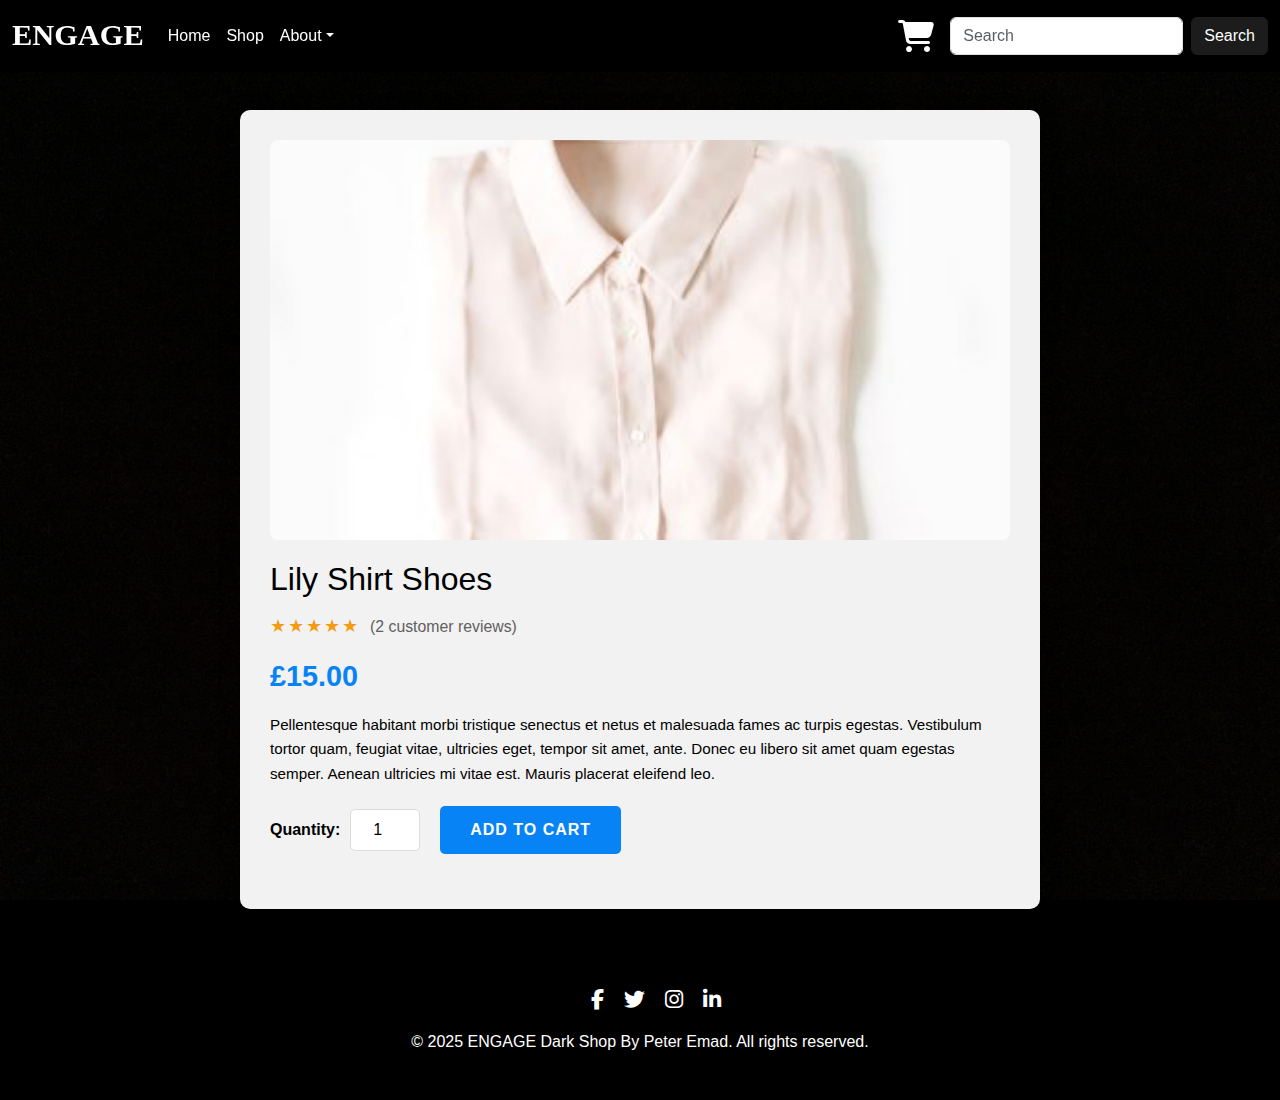
<file: Lily shirt.html>
<!DOCTYPE html>
<html lang="en">
<head>
    <meta charset="UTF-8">
    <meta name="viewport" content="width=device-width, initial-scale=1.0">
    <title>ENGAGE |Lily Shirt Page</title>
    <link href="https://cdn.jsdelivr.net/npm/bootstrap@5.3.0/dist/css/bootstrap.min.css" rel="stylesheet">
    <link rel="stylesheet" href="https://cdnjs.cloudflare.com/ajax/libs/font-awesome/6.7.2/css/all.min.css" integrity="sha512-Evv84Mr4kqVGRNSgIGL/F/aIDqQb7xQ2vcrdIwxfjThSH8CSR7PBEakCr51Ck+w+/U6swU2Im1vVX0SVk9ABhg==" crossorigin="anonymous" referrerpolicy="no-referrer" />
    <link rel="stylesheet" href="product-style.css">
    <link rel="icon" type="image/png" href="icons/favicon-32x32.png">

</head>
<body>
    <!-- Navigation -->
    <nav class="navbar navbar-expand-lg fixed-top">
        <div class="container-fluid">
            <a class="navbar-brand" href="index.html">ENGAGE</a>
            <button class="navbar-toggler" type="button" data-bs-toggle="collapse" data-bs-target="#navbarSupportedContent" 
                    aria-controls="navbarSupportedContent" aria-expanded="false" aria-label="Toggle navigation">
                <span class="navbar-toggler-icon"></span>
            </button>
            <div class="collapse navbar-collapse" id="navbarSupportedContent">
                <ul class="navbar-nav me-auto mb-2 mb-lg-0">
                    <li class="nav-item">
                        <a class="nav-link" href="index.html">Home</a>
                    </li>
                    <li class="nav-item">
                        <a class="nav-link active" href="#shop">Shop</a>
                    </li>
                    <li class="nav-item dropdown">
                        <a class="nav-link dropdown-toggle" href="#" role="button" data-bs-toggle="dropdown" aria-expanded="false">About</a>
                        <ul class="dropdown-menu">
                            <li><a class="dropdown-item" href="#blog">Blog</a></li>
                            <li><a class="dropdown-item" href="#contact">Contact</a></li>
                            <li><hr class="dropdown-divider"></li>
                            <li><a class="dropdown-item" href="#reviews">Reviews</a></li>
                        </ul>
                    </li>
                </ul>
                <a href="#" class="cart-icon">
                    <i class="fa-solid fa-cart-shopping fa-2x"></i>
                    <span class="cart-count" style="display: none;">0</span>
                </a>
                <form class="d-flex ms-3" role="search">
                    <input class="form-control me-2" type="search" placeholder="Search" aria-label="Search">
                    <button class="btn btn-outline-success" type="submit">Search</button>
                </form>
            </div>
        </div>
    </nav>

    <!-- Product Section -->
    <div class="product-container">
        <img src="images/shirt1-400x400.jpg" class="product-image" alt="Product Image" id="productImage">
        <div class="product-details">
            <h1 id="productName">Lily Shirt Shoes</h1>
            <div class="product-rating">
                <span class="stars">★★★★★</span>
                <span class="reviews">(2 customer reviews)</span>
            </div>
            <div class="product-price" id="productPrice">£15.00</div>
            <div class="product-description" id="productDescription">
                Pellentesque habitant morbi tristique senectus et netus et malesuada fames ac turpis egestas. Vestibulum tortor quam, feugiat vitae, ultricies eget, tempor sit amet, ante. Donec eu libero sit amet quam egestas semper. Aenean ultricies mi vitae est. Mauris placerat eleifend leo.
            </div>
            <div class="product-options">
                <div class="quantity-section">
                    <label for="quantity">Quantity:</label>
                    <input type="number" id="quantity" name="quantity" value="1" min="1">
                </div>
                <button class="add-to-cart-btn" id="addToCartBtn">Add to Cart</button>
            </div>
        </div>
    </div>

    <!-- Scroll Top Button -->
    <button id="scrollTopBtn" title="Go to top">↑</button>

    <!-- color picker removed -->

    <!-- Footer -->
    <footer class="footer">
        <ul class="social-media-links">
            <li><a href="https://www.facebook.com/peter.emad.658485" target="_blank" rel="noopener noreferrer" aria-label="Facebook"><i class="fab fa-facebook-f"></i></a></li>
            <li><a href="https://www.twitter.com" target="_blank" rel="noopener noreferrer" aria-label="Twitter"><i class="fab fa-twitter"></i></a></li>
            <li><a href="https://www.instagram.com/peter_emad111/" target="_blank" rel="noopener noreferrer" aria-label="Instagram"><i class="fab fa-instagram"></i></a></li>
            <li><a href="https://www.linkedin.com/in/peter-emad-4911a9328/" target="_blank" rel="noopener noreferrer" aria-label="LinkedIn"><i class="fab fa-linkedin-in"></i></a></li>
        </ul>
        <p>&copy; 2025 ENGAGE Dark Shop By Peter Emad. All rights reserved.</p>
    </footer>

    <script src="https://cdn.jsdelivr.net/npm/bootstrap@5.3.0/dist/js/bootstrap.bundle.min.js"></script>
    <script src="product-script.js"></script>
</body>
</html>
</file>
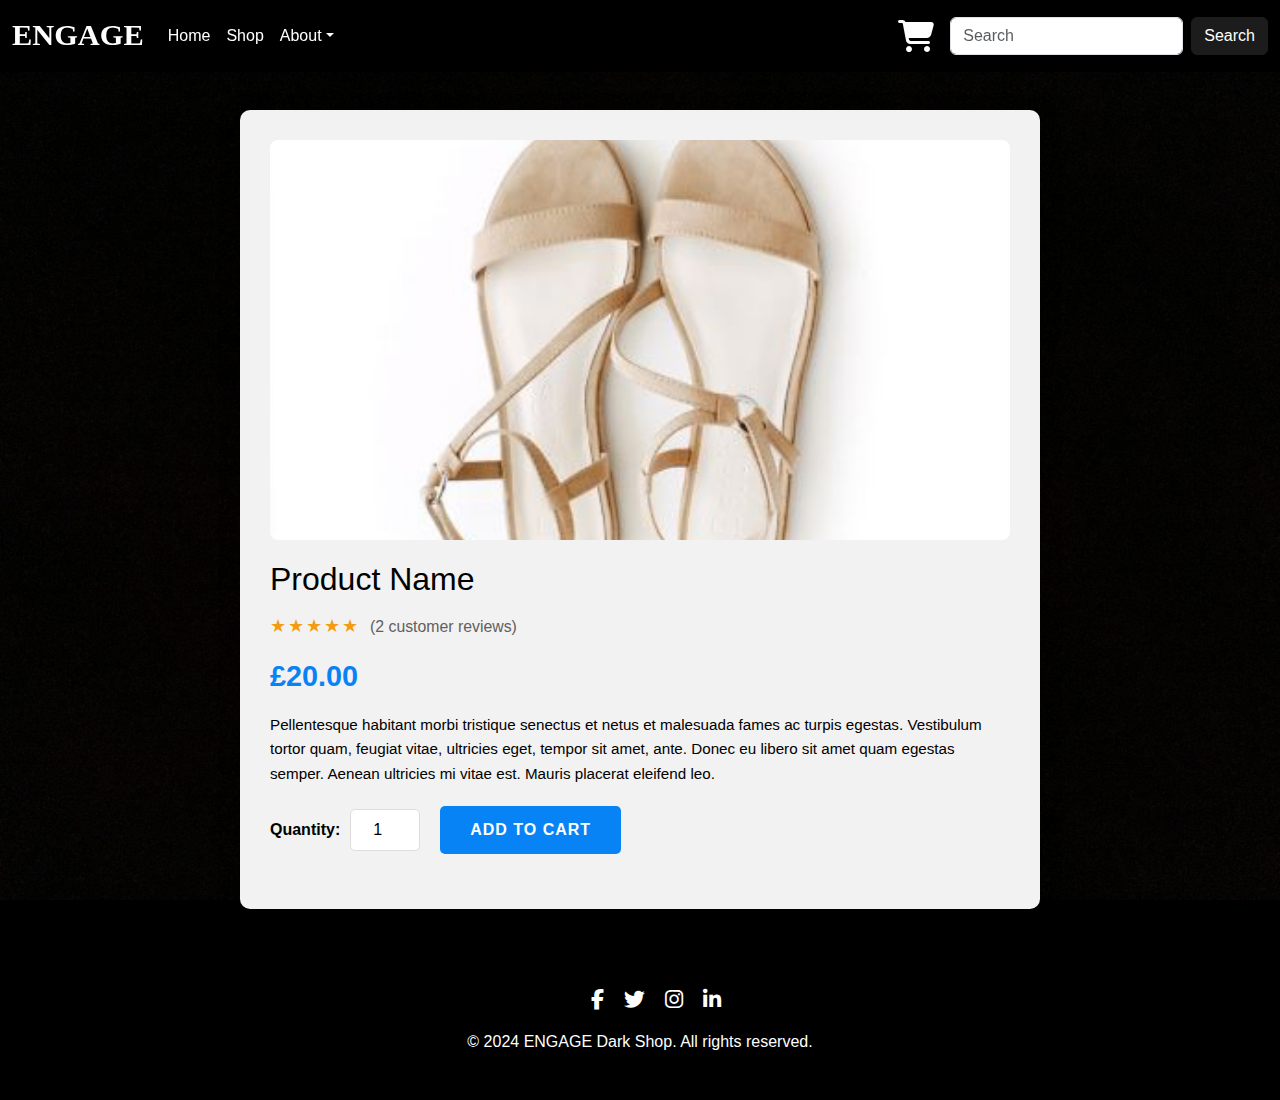
<file: product-template.html>
<!DOCTYPE html>
<html lang="en">
<head>
    <meta charset="UTF-8">
    <meta name="viewport" content="width=device-width, initial-scale=1.0">
    <title>ENGAGE | Product Page</title>
    <link href="https://cdn.jsdelivr.net/npm/bootstrap@5.3.0/dist/css/bootstrap.min.css" rel="stylesheet">
    <link rel="stylesheet" href="https://cdnjs.cloudflare.com/ajax/libs/font-awesome/6.7.2/css/all.min.css" integrity="sha512-Evv84Mr4kqVGRNSgIGL/F/aIDqQb7xQ2vcrdIwxfjThSH8CSR7PBEakCr51Ck+w+/U6swU2Im1vVX0SVk9ABhg==" crossorigin="anonymous" referrerpolicy="no-referrer" />
    <link rel="stylesheet" href="product-style.css">
    <link rel="icon" type="image/png" href="icons/favicon-32x32.png">

</head>
<body>
    <!-- Navigation -->
    <nav class="navbar navbar-expand-lg fixed-top">
        <div class="container-fluid">
            <a class="navbar-brand" href="index.html">ENGAGE</a>
            <button class="navbar-toggler" type="button" data-bs-toggle="collapse" data-bs-target="#navbarSupportedContent" 
                    aria-controls="navbarSupportedContent" aria-expanded="false" aria-label="Toggle navigation">
                <span class="navbar-toggler-icon"></span>
            </button>
            <div class="collapse navbar-collapse" id="navbarSupportedContent">
                <ul class="navbar-nav me-auto mb-2 mb-lg-0">
                    <li class="nav-item">
                        <a class="nav-link" href="index.html">Home</a>
                    </li>
                    <li class="nav-item">
                        <a class="nav-link active" href="#shop">Shop</a>
                    </li>
                    <li class="nav-item dropdown">
                        <a class="nav-link dropdown-toggle" href="#" role="button" data-bs-toggle="dropdown" aria-expanded="false">About</a>
                        <ul class="dropdown-menu">
                            <li><a class="dropdown-item" href="#blog">Blog</a></li>
                            <li><a class="dropdown-item" href="#contact">Contact</a></li>
                            <li><hr class="dropdown-divider"></li>
                            <li><a class="dropdown-item" href="#reviews">Reviews</a></li>
                        </ul>
                    </li>
                </ul>
                <a href="#" class="cart-icon">
                    <i class="fa-solid fa-cart-shopping fa-2x"></i>
                    <span class="cart-count" style="display: none;">0</span>
                </a>
                <form class="d-flex ms-3" role="search">
                    <input class="form-control me-2" type="search" placeholder="Search" aria-label="Search">
                    <button class="btn btn-outline-success" type="submit">Search</button>
                </form>
            </div>
        </div>
    </nav>

    <!-- Product Section -->
    <div class="product-container">
        <img src="images/shoes.jpg" class="product-image" alt="Product Image" id="productImage">
        <div class="product-details">
            <h1 id="productName">Product Name</h1>
            <div class="product-rating">
                <span class="stars">★★★★★</span>
                <span class="reviews">(2 customer reviews)</span>
            </div>
            <div class="product-price" id="productPrice">£20.00</div>
            <div class="product-description" id="productDescription">
                Pellentesque habitant morbi tristique senectus et netus et malesuada fames ac turpis egestas. Vestibulum tortor quam, feugiat vitae, ultricies eget, tempor sit amet, ante. Donec eu libero sit amet quam egestas semper. Aenean ultricies mi vitae est. Mauris placerat eleifend leo.
            </div>
            <div class="product-options">
                <div class="quantity-section">
                    <label for="quantity">Quantity:</label>
                    <input type="number" id="quantity" name="quantity" value="1" min="1">
                </div>
                <button class="add-to-cart-btn" id="addToCartBtn">Add to Cart</button>
            </div>
        </div>
    </div>

    <!-- Scroll Top Button -->
    <button id="scrollTopBtn" title="Go to top">↑</button>

    <!-- color picker removed -->

    <!-- Footer -->
    <footer class="footer">
        <ul class="social-media-links">
            <li><a href="https://www.facebook.com" target="_blank" rel="noopener noreferrer" aria-label="Facebook"><i class="fab fa-facebook-f"></i></a></li>
            <li><a href="https://www.twitter.com" target="_blank" rel="noopener noreferrer" aria-label="Twitter"><i class="fab fa-twitter"></i></a></li>
            <li><a href="https://www.instagram.com" target="_blank" rel="noopener noreferrer" aria-label="Instagram"><i class="fab fa-instagram"></i></a></li>
            <li><a href="https://www.linkedin.com" target="_blank" rel="noopener noreferrer" aria-label="LinkedIn"><i class="fab fa-linkedin-in"></i></a></li>
        </ul>
        <p>&copy; 2024 ENGAGE Dark Shop. All rights reserved.</p>
    </footer>

    <script src="https://cdn.jsdelivr.net/npm/bootstrap@5.3.0/dist/js/bootstrap.bundle.min.js"></script>
    <script src="product-script.js"></script>
</body>
</html>
</file>
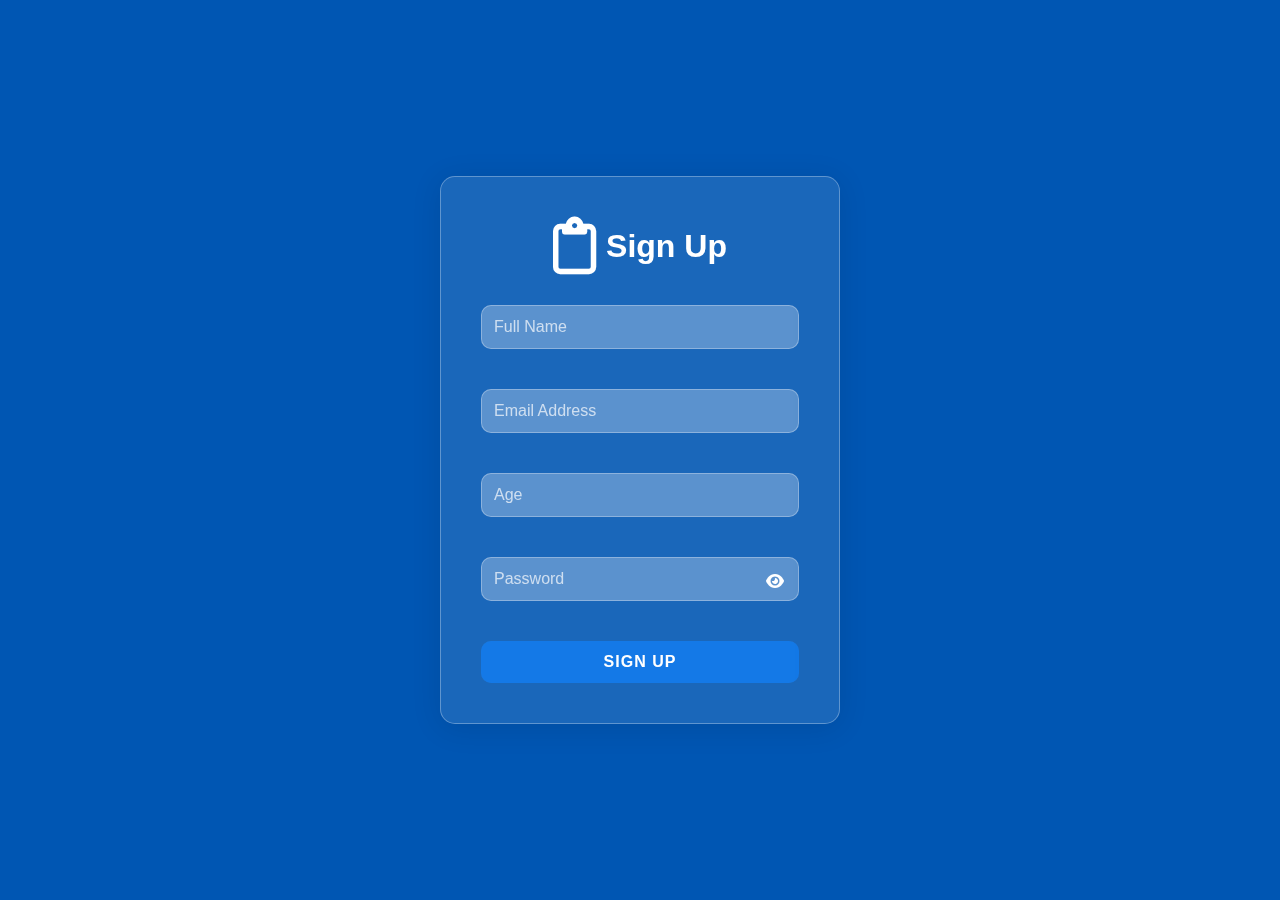
<file: reg.html>
<!DOCTYPE html>
<html lang="en">
<head>
    <meta charset="UTF-8">
    <meta name="viewport" content="width=device-width, initial-scale=1.0">
    <title>ENGAGE | Sign Up</title>
    <link rel="stylesheet" href="https://cdnjs.cloudflare.com/ajax/libs/font-awesome/6.7.2/css/all.min.css" integrity="sha512-Evv84Mr4kqVGRNSgIGL/F/aIDqQb7xQ2vcrdIwxfjThSH8CSR7PBEakCr51Ck+w+/U6swU2Im1vVX0SVk9ABhg==" crossorigin="anonymous" referrerpolicy="no-referrer" />
    <link rel="stylesheet" href="reg-style.css">
    <link rel="icon" type="image/png" href="icons/favicon-32x32.png">

</head>
<body>
    <div class="form-container">
        <h1><i class="fa-regular fa-clipboard"></i> Sign Up</h1>

        <form id="signupForm" novalidate>
            <!-- Name Field -->
            <div class="form-group">
                <input type="text" id="name" placeholder="Full Name" required aria-label="Full Name">
                <span class="error" id="nameError"></span>
            </div>

            <!-- Email Field -->
            <div class="form-group">
                <input type="email" id="email" placeholder="Email Address" required aria-label="Email Address">
                <span class="error" id="emailError"></span>
            </div>

            <!-- Age Field -->
            <div class="form-group">
                <input type="number" id="age" placeholder="Age" required aria-label="Age" min="18" max="120">
                <span class="error" id="ageError"></span>
            </div>

            <!-- Password Field -->
            <div class="form-group">
                <div class="password-container">
                    <input type="password" id="password" placeholder="Password" required aria-label="Password">
                    <i class="fa-solid fa-eye toggle-password" role="button" tabindex="0" aria-label="Toggle password visibility" onclick="togglePassword()"></i>
                </div>
                <span class="error" id="passwordError"></span>
            </div>

            <!-- Submit Button -->
            <button type="button" class="button" onclick="saveData()">Sign Up</button>
        </form>

        <!-- Success Elements -->
        <i id="gift" class="fa-solid fa-gift" role="button" tabindex="0" onclick="showMessage()" title="Click to see your message"></i>

        <div id="message" class="success-message">
            <p>🎉 Congratulations! You signed up successfully! 🎉</p>
            <a href="index.html" class="return-link">Return to Home</a>
        </div>
    </div>

    <script src="reg-script.js"></script>
</body>
</html>
</file>
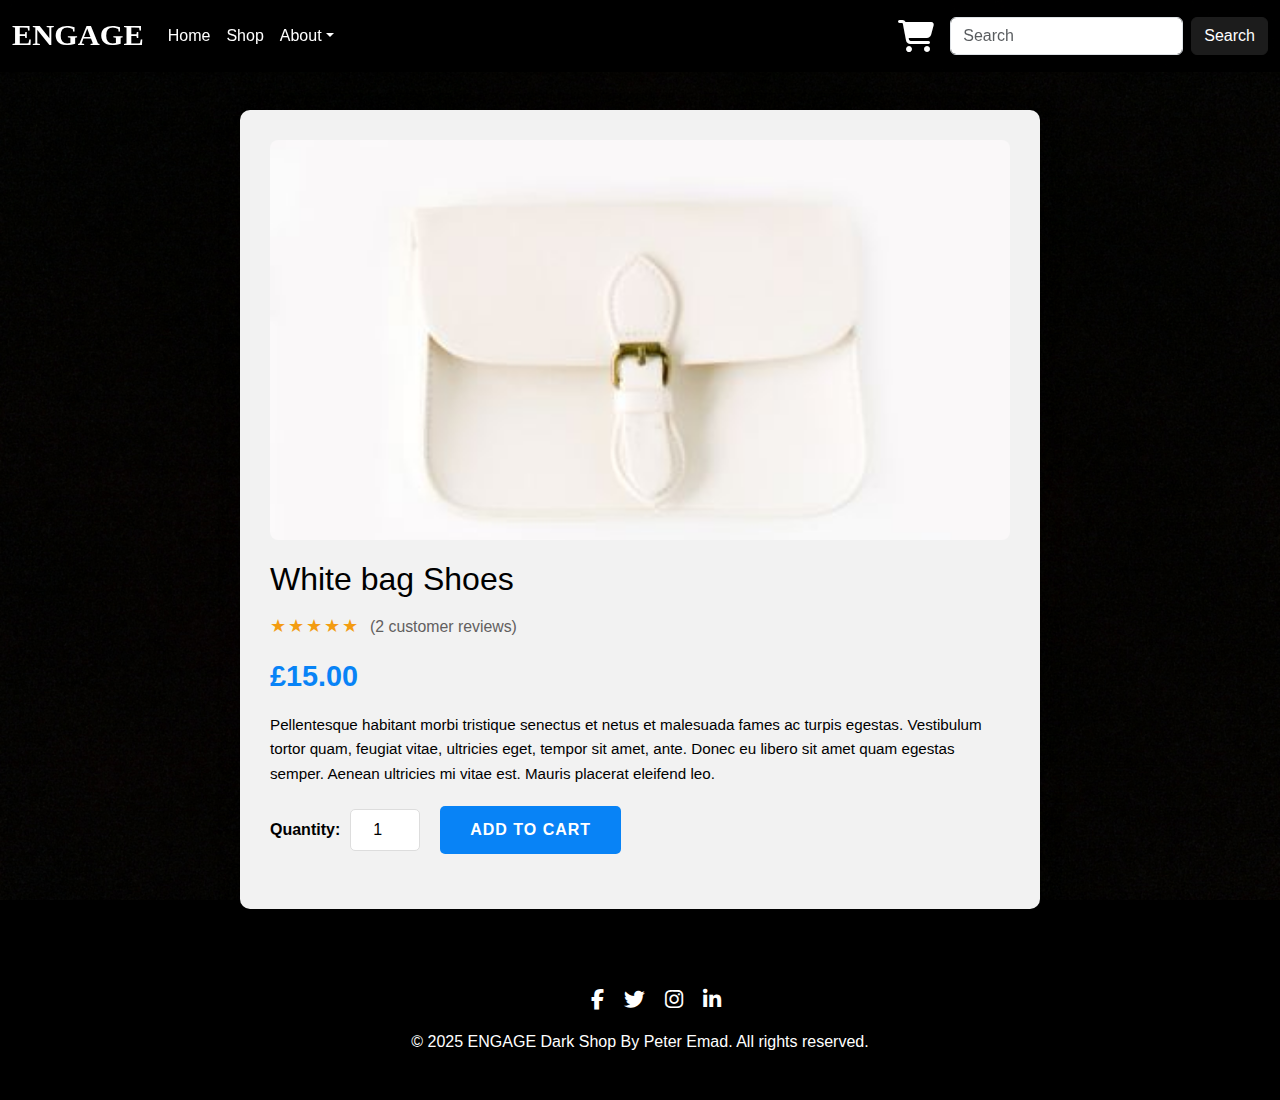
<file: White bag.html>
<!DOCTYPE html>
<html lang="en">
<head>
    <meta charset="UTF-8">
    <meta name="viewport" content="width=device-width, initial-scale=1.0">
<title>ENGAGE |White bag Page</title>
    <link href="https://cdn.jsdelivr.net/npm/bootstrap@5.3.0/dist/css/bootstrap.min.css" rel="stylesheet">
    <link rel="stylesheet" href="https://cdnjs.cloudflare.com/ajax/libs/font-awesome/6.7.2/css/all.min.css" integrity="sha512-Evv84Mr4kqVGRNSgIGL/F/aIDqQb7xQ2vcrdIwxfjThSH8CSR7PBEakCr51Ck+w+/U6swU2Im1vVX0SVk9ABhg==" crossorigin="anonymous" referrerpolicy="no-referrer" />
    <link rel="stylesheet" href="product-style.css">
    <link rel="icon" type="image/png" href="icons/favicon-32x32.png">

</head>
<body>
    <!-- Navigation -->
    <nav class="navbar navbar-expand-lg fixed-top">
        <div class="container-fluid">
            <a class="navbar-brand" href="index.html">ENGAGE</a>
            <button class="navbar-toggler" type="button" data-bs-toggle="collapse" data-bs-target="#navbarSupportedContent" 
                    aria-controls="navbarSupportedContent" aria-expanded="false" aria-label="Toggle navigation">
                <span class="navbar-toggler-icon"></span>
            </button>
            <div class="collapse navbar-collapse" id="navbarSupportedContent">
                <ul class="navbar-nav me-auto mb-2 mb-lg-0">
                    <li class="nav-item">
                        <a class="nav-link" href="index.html">Home</a>
                    </li>
                    <li class="nav-item">
                        <a class="nav-link active" href="#shop">Shop</a>
                    </li>
                    <li class="nav-item dropdown">
                        <a class="nav-link dropdown-toggle" href="#" role="button" data-bs-toggle="dropdown" aria-expanded="false">About</a>
                        <ul class="dropdown-menu">
                            <li><a class="dropdown-item" href="#blog">Blog</a></li>
                            <li><a class="dropdown-item" href="#contact">Contact</a></li>
                            <li><hr class="dropdown-divider"></li>
                            <li><a class="dropdown-item" href="#reviews">Reviews</a></li>
                        </ul>
                    </li>
                </ul>
                <a href="#" class="cart-icon">
                    <i class="fa-solid fa-cart-shopping fa-2x"></i>
                    <span class="cart-count" style="display: none;">0</span>
                </a>
                <form class="d-flex ms-3" role="search">
                    <input class="form-control me-2" type="search" placeholder="Search" aria-label="Search">
                    <button class="btn btn-outline-success" type="submit">Search</button>
                </form>
            </div>
        </div>
    </nav>

    <!-- Product Section -->
    <div class="product-container">
        <img src="images/bag2-1.jpg" class="product-image" alt="Product Image" id="productImage">
        <div class="product-details">
            <h1 id="productName">White bag Shoes</h1>
            <div class="product-rating">
                <span class="stars">★★★★★</span>
                <span class="reviews">(2 customer reviews)</span>
            </div>
            <div class="product-price" id="productPrice">£15.00</div>
            <div class="product-description" id="productDescription">
                Pellentesque habitant morbi tristique senectus et netus et malesuada fames ac turpis egestas. Vestibulum tortor quam, feugiat vitae, ultricies eget, tempor sit amet, ante. Donec eu libero sit amet quam egestas semper. Aenean ultricies mi vitae est. Mauris placerat eleifend leo.
            </div>
            <div class="product-options">
                <div class="quantity-section">
                    <label for="quantity">Quantity:</label>
                    <input type="number" id="quantity" name="quantity" value="1" min="1">
                </div>
                <button class="add-to-cart-btn" id="addToCartBtn">Add to Cart</button>
            </div>
        </div>
    </div>

    <!-- Scroll Top Button -->
    <button id="scrollTopBtn" title="Go to top">↑</button>

    <!-- color picker removed -->

    <!-- Footer -->
    <footer class="footer">
        <ul class="social-media-links">
            <li><a href="https://www.facebook.com/peter.emad.658485" target="_blank" rel="noopener noreferrer" aria-label="Facebook"><i class="fab fa-facebook-f"></i></a></li>
            <li><a href="https://www.twitter.com" target="_blank" rel="noopener noreferrer" aria-label="Twitter"><i class="fab fa-twitter"></i></a></li>
            <li><a href="https://www.instagram.com/peter_emad111/" target="_blank" rel="noopener noreferrer" aria-label="Instagram"><i class="fab fa-instagram"></i></a></li>
            <li><a href="https://www.linkedin.com/in/peter-emad-4911a9328/" target="_blank" rel="noopener noreferrer" aria-label="LinkedIn"><i class="fab fa-linkedin-in"></i></a></li>
        </ul>
        <p>&copy; 2025 ENGAGE Dark Shop By Peter Emad. All rights reserved.</p>
    </footer>

    <script src="https://cdn.jsdelivr.net/npm/bootstrap@5.3.0/dist/js/bootstrap.bundle.min.js"></script>
    <script src="product-script.js"></script>
</body>
</html>
</file>
<file: style.css>
/* ============================================
   Global Styles
   ============================================ */
:root {
    --primary-color: #ffffff;
    --secondary-color: #000000;
    --card-bg: #2c2b2b;
    --text-muted: #625f5f;
    --accent-color: #0883f6;
    --nav-height: 64px;
}

* {
    margin: 0;
    padding: 0;
    box-sizing: border-box;
}

body {
    background-color: var(--secondary-color);
    color: var(--primary-color);
    font-family: 'Franklin Gothic Medium', 'Arial Narrow', Arial, sans-serif;
    /* prevent content hidden under fixed navbar */
    padding-top: var(--nav-height);
}

/* ============================================
   Navigation Bar
   ============================================ */
.navbar {
    position: fixed;
    top: 0;
    width: 100%;
    height: var(--nav-height);
    z-index: 1000;
    background-color: rgba(0, 0, 0, 0.6) !important;
    display: flex;
    align-items: center;
}

.navbar .navbar-brand,
.navbar .nav-link,
.navbar .navbar-toggler-icon {
    color: #ffffff !important;
}

.navbar-brand {
    font-family: Georgia, serif;
    font-size: 1.9em;
    font-weight: bold;
}

.cart-icon {
    color: white;
    margin-left: 15px;
    transition: opacity 0.3s ease-in-out;
    text-decoration: none;
}

.cart-icon:hover {
    opacity: 0.7;
}

.cart-count {
    display: inline-block;
    background-color: var(--accent-color);
    border-radius: 50%;
    color: white;
    padding: 2px 6px;
    position: absolute;
    top: -6px;
    right:290px;
    font-size: 0.7rem;
}

.btn-outline-success {
    background-color: #1c1c1c;
    border: #1c1c1c;
}

/* Color picker removed (styles centralized or removed) */

/* ============================================
   Hero Section
   ============================================ */
.hero-image {
    width: 100%;
    z-index: -1;
    display: block;
}

.hero-container {
    position: relative;
    padding: 80px 20px 40px;
    margin: 0 auto;
    max-width: 1200px;
    margin-top: -900px;
}

.hero-container .container h1 {
    font-size: clamp(1rem, 2.2vw, 1.5rem);
    text-align: left;
    color: #ffffff;
    margin-bottom: 8px;
}

.hero-container .container h2 {
    font-size: clamp(1.6rem, 6vw, 3.75rem);
    text-align: left;
    color: #ffffff;
    margin-bottom: 12px;
    line-height: 1.05;
}

.hero-container .container p {
    font-size: clamp(0.95rem, 2.2vw, 1.5rem);
    text-align: left;
    color: #ffffff;
    line-height: 1.6;
    font-family: 'Cursive', sans-serif;
}

.button-group {
    margin-top: 24px;
    display: flex;
    gap: 12px;
}

.btn-primary {
    display: inline-block;
    padding: 15px 30px;
    font-size: 1.1em;
    font-weight: bold;
    color: #ffffff;
    background-color: transparent;
    border: 2px solid #ffffff;
    border-radius: 5px;
    text-transform: uppercase;
    transition: all 0.3s ease;
    text-decoration: none;
    cursor: pointer;
    margin-left: 0;
}

.btn-primary:hover {
    background-color: #ffffff;
    color: #000000;
    border-color: #ffffff;
}

/* ============================================
   Scroll Top Button
   ============================================ */
#scrollTopBtn {
    position: fixed;
    bottom: 20px;
    right: 20px;
    z-index: 999;
    padding: 10px 15px;
    font-size: 20px;
    display: none;
}

/* ============================================
   Hero Section (Bottom)
   ============================================ */
.hero-section {
    background-color: #000000;
    padding: 40px 0;
    display: flex;
    justify-content: center;
    align-items: center;
}

.hero-bottom-img {
    width: 100%;
    height: auto;
    max-height: 60vh;
    object-fit: cover;
}

/* ============================================
   About Section
   ============================================ */
.about-section {
    color: #b4b9b9;
    padding: 40px 20px;
    font-style: oblique;
    margin-top: 2rem;
    margin-top: 500px;
}

.about-section h2 {
    font-size: 1.8em;
    margin-bottom: 20px;
    font-style: oblique;
}

.about-section p {
    font-size: 0.9em;
    line-height: 1.6;
}

.about-section-alt {
    color: #b4b9b9;
    padding: 40px 20px;
    font-style: oblique;
    text-align: right;
}

.about-section-alt h2 {
    font-size: 1.8em;
    margin-bottom: 20px;
}

.about-section-alt p {
    font-size: 0.85em;
    line-height: 1.6;
}

/* ============================================
   Products Grid
   ============================================ */
.products-grid,
.products-grid-alt,
.best-sellers-grid {
    display: grid;
    grid-template-columns: repeat(auto-fit, minmax(250px, 1fr));
    gap: 40px;
    padding: 40px;
    max-width: 1200px;
    margin: 0 auto;
}

.product-card {
    position: relative;
    overflow: hidden;
    border: 1px solid var(--card-bg);
    transition: transform 0.3s ease;
    background-color: var(--card-bg);
}

.product-card:hover {
    transform: scale(1.05);
}

.product-card .card-img-top {
    width: 100%;
    height: auto;
    max-height: 40vh;
    object-fit: cover;
    display: block;
}

.product-card .card-body {
    background-color: var(--card-bg);
    color: #ffffff;
    text-align: center;
    padding: 20px;
}

.product-card .card-text {
    text-align: left;
    margin: 0;
}

.view-details {
    position: absolute;
    top: 50%;
    left: 50%;
    transform: translate(-50%, -50%);
    background-color: rgba(0, 0, 0, 0.8);
    color: #ffffff;
    border: 1px solid #ffffff;
    padding: 10px 20px;
    text-transform: uppercase;
    font-weight: bold;
    font-size: 0.9rem;
    text-decoration: none;
    opacity: 0;
    pointer-events: none;
    transition: all 0.3s ease;
}

.product-card:hover .view-details {
    opacity: 1;
    pointer-events: auto;
}

.add-to-cart {
    display: flex;
    align-items: center;
    justify-content: center;
    gap: 8px;
    background-color: var(--card-bg);
    color: #ffffff;
    padding: 10px;
    border: 1px solid #ffffff;
    border-radius: 5px;
    font-size: 0.9rem;
    position: absolute;
    bottom: 12px;
    right: 12px;
    opacity: 0;
    pointer-events: none;
    transition: all 0.3s ease;
    cursor: pointer;
}

.product-card:hover .add-to-cart {
    opacity: 1;
    pointer-events: auto;
}

.add-to-cart i {
    font-size: 1.2rem;
}

/* ============================================
   Image Section
   ============================================ */
.image-section {
    background-color: #030202;
    min-height: 100px;
    display: flex;
    justify-content: center;
    align-items: center;
    padding: 20px;
}

.feature-image {
    width: 100%;
    height: auto;
    max-height: 60vh;
    object-fit: cover;
}

/* ============================================
   Dividers
   ============================================ */
.divider-section,
.divider-section-2,
.divider-section-3 {
    background-color: #2a2929;
    min-height: 50px;
    width: 100%;
}

.divider-section-2 {
    background-color: #151414;
}

.divider-section-3 {
    background-color: #1f1f1f;
}

/* ============================================
   Best Sellers Section
   ============================================ */
.best-sellers {
    text-align: center;
    padding: 50px;
    color: #ffffff;
}

.best-sellers h2 {
    font-size: 2.5em;
    margin-bottom: 20px;
}

.best-sellers p {
    font-size: 1.1em;
    line-height: 1.6;
}

/* ============================================
   Why Us Section
   ============================================ */
.why-us {
    text-align: center;
    padding: 50px;
    color: #ffffff;
}

.why-us h2 {
    font-size: 2.5em;
    margin-bottom: 20px;
}

.why-us p {
    font-size: 1.1em;
    color: var(--text-muted);
}

.features-grid {
    display: grid;
    grid-template-columns: repeat(auto-fit, minmax(300px, 1fr));
    gap: 40px;
    max-width: 1200px;
    margin: 50px auto;
    padding: 20px;
}

.feature-item {
    background-color: var(--card-bg);
    padding: 30px;
    border-radius: 5px;
}

.feature-item h3 {
    font-size: 1.3em;
    font-style: italic;
    color: #ffffff;
    margin-bottom: 15px;
}

.feature-item p {
    font-size: 0.95em;
    font-style: italic;
    color: var(--text-muted);
    line-height: 1.6;
}

/* ============================================
   CTA Section
   ============================================ */
.cta-image {
    width: 100%;
    height: auto;
    max-height: 600px;
    object-fit: cover;
    opacity: 0.9;
    display: block;
}

.cta-section {
    text-align: center;
    padding: 80px 24px;
    color: #ffffff;
    background: linear-gradient(rgba(0, 0, 0, 0.5), rgba(0, 0, 0, 0.5));
    position: relative;
    margin-top: -100px;
    z-index: 1;
}

.cta-section h2 {
    font-size: clamp(1.6rem, 5vw, 3rem);
    margin-bottom: 20px;
    font-style: italic;
}

.cta-section p {
    font-size: 1.3em;
    margin-bottom: 30px;
}
.btn-primaryy {
    display: inline-block;
    padding: 15px 30px;
    font-size: 1.1em;
    font-weight: bold;
    color: #ffffff;
    background-color: transparent;
    border: 2px solid #ffffff;
    border-radius: 5px;
    text-transform: uppercase;
    transition: all 0.3s ease;
    text-decoration: none;
    cursor: pointer;
    margin-left: 11px;
}

.btn-primaryy:hover {
    background-color: #ffffff;
    color: #000000;
    border-color: #ffffff;
}

/* ============================================
   Footer Info
   ============================================ */
.footer-info {
    display: grid;
    grid-template-columns: repeat(auto-fit, minmax(250px, 1fr));
    gap: 40px;
    padding: 50px;
    background-color: #1f1f1f;
    color: #ffffff;
}

.footer-column {
    padding: 0 20px;
}

.footer-column h3 {
    font-size: 1.2em;
    margin-bottom: 20px;
    font-style: oblique;
}

.footer-column p {
    font-size: 0.95em;
    line-height: 1.6;
    color: #ffffff;
}

.footer-column ul {
    list-style: none;
    padding: 0;
}

.footer-column li {
    font-size: 0.9em;
    margin-bottom: 15px;
    color: #ffffff;
    display: flex;
    align-items: center;
    gap: 10px;
}

.footer-column li i {
    color: var(--accent-color);
}

.top-products {
    display: flex;
    flex-direction: column;
    gap: 20px;
}

.top-products li {
    display: flex;
    align-items: center;
    gap: 10px;
}

.top-products img {
    width: 50px;
    height: 50px;
    object-fit: cover;
    border-radius: 3px;
}

.top-products a {
    color: #ffffff;
    text-decoration: none;
    transition: color 0.3s ease;
}

.top-products a:hover {
    color: var(--accent-color);
}

/* ============================================
   Footer
   ============================================ */
.footer {
    background-color: #333;
    color: white;
    text-align: center;
    padding: 20px;
    display: flex;
    flex-direction: column;
    align-items: center;
    gap: 15px;
}

.footer .social-media-links {
    list-style-type: none;
    padding: 0;
    display: flex;
    justify-content: center;
    gap: 20px;
}

.footer .social-media-links a {
    color: white;
    text-decoration: none;
    font-size: 20px;
    transition: color 0.3s;
    display: inline-flex;
    align-items: center;
}

.footer .social-media-links a:hover {
    color: var(--accent-color);
}

.footer p {
    margin: 0;
    font-size: 0.9em;
}

/* ============================================
   Utility Classes
   ============================================ */
h1, h2, h3, h4, h5, h6 {
    margin-bottom: 15px;
}

a {
    color: inherit;
    text-decoration: none;
}

/* ============================================
   Responsive Design
   ============================================ */
@media (max-width: 992px) {
    .hero-container {
        padding: 60px 18px;
        margin-top: -330px;
    }

    .hero-container .container h1 {
        font-size: 1.1rem;
    }

    .hero-container .container h2 {
        font-size: 2.6rem;
    }

    .hero-container .container p {
        font-size: 1rem;
    }
    .about-section {
        margin-top: -10px;
      }


    .products-grid,
    .products-grid-alt,
    .best-sellers-grid {
        grid-template-columns: repeat(auto-fit, minmax(220px, 1fr));
        gap: 20px;
        padding: 20px;
    }

    .features-grid {
        grid-template-columns: 1fr;
    }

    .footer-info {
        grid-template-columns: 1fr;
    }

    .cta-section {
        padding: 50px 18px;
    }

    .about-section,
    .about-section-alt {
        padding: 30px;
        text-align: left;
    }
     .navbar {
    position: fixed;
    top: 0;
    width: 100%;
    height: var(--nav-height);
    z-index: 1000;
    background-color: rgba(0, 0, 0 , 0.6) !important;
    display: flex;
    align-items: center;
}

.navbar .navbar-brand,
.navbar .nav-link,
.navbar .navbar-toggler-icon {
    color: #ffffff !important;
}

.navbar-brand {
    font-family: Georgia, serif;
    font-size: 1.9em;
    font-weight: bold;
}

.cart-icon {
    color: white;
    margin-left: 15px;
    transition: opacity 0.3s ease-in-out;
    text-decoration: none;
}

.cart-icon:hover {
    opacity: 0.7;
}

.cart-count {
    display: inline-block;
    background-color: var(--accent-color);
    border-radius: 50%;
    color: white;
    padding: 2px 6px;
    position: absolute;
    top: 185px;
    right:330px;
    font-size: 0.7rem;
}
}

@media (max-width: 768px) {
    .hero-container {
        padding: 50px 16px;
    }

    .hero-container .container h2 {
        font-size: 2.2rem;
    }

    .products-grid,
    .products-grid-alt,
    .best-sellers-grid {
        grid-template-columns: repeat(auto-fit, minmax(180px, 1fr));
        gap: 16px;
        padding: 16px;
    }

    .features-grid {
        grid-template-columns: 1fr;
        gap: 20px;
        padding: 16px;
    }

    .cta-section {
        padding: 40px 16px;
    }
   .navbar {
    position: fixed;
    top: 0;
    width: 100%;
    height: var(--nav-height);
    z-index: 1000;
    background-color: rgba(0, 0, 0 , 0.6) !important;
    display: flex;
    align-items: center;
}

.navbar .navbar-brand,
.navbar .nav-link,
.navbar .navbar-toggler-icon {
    color: #ffffff !important;
}

.navbar-brand {
    font-family: Georgia, serif;
    font-size: 1.9em;
    font-weight: bold;
}

.cart-icon {
    color: white;
    margin-left: 15px;
    transition: opacity 0.3s ease-in-out;
    text-decoration: none;
}

.cart-icon:hover {
    opacity: 0.7;
}

.cart-count {
    display: inline-block;
    background-color: var(--accent-color);
    border-radius: 50%;
    color: white;
    padding: 2px 6px;
    position: absolute;
    top: 185px;
    right:330px;
    font-size: 0.7rem;

}
}

@media (max-width: 576px) {
    .hero-container .container h2 {
        font-size: 1.8rem;
    }

    .cart-count {
        right: -4px;
        top: -4px;
    }

    .btn-primary {
        padding: 10px 18px;
        font-size: 0.9em;
    }

    .hero-container {
        padding: 40px 12px;
    }

    .hero-bottom-img,
    .feature-image {
        max-height: 50vh;
    }
    .navbar {
    position: fixed;
    top: 0;
    width: 100%;
    height: var(--nav-height);
    z-index: 1000;
    background-color: rgba(0, 0, 0 , 0.6) !important;
    display: flex;
    align-items: center;
}

.navbar .navbar-brand,
.navbar .nav-link,
.navbar .navbar-toggler-icon {
    color: #ffffff !important;
}

.navbar-brand {
    font-family: Georgia, serif;
    font-size: 1.9em;
    font-weight: bold;
}

.cart-icon {
    color: white;
    margin-left: 15px;
    transition: opacity 0.3s ease-in-out;
    text-decoration: none;
}

.cart-icon:hover {
    opacity: 0.7;
}

.cart-count {
    display: inline-block;
    background-color: var(--accent-color);
    border-radius: 50%;
    color: white;
    padding: 2px 6px;
    position: absolute;
    top: 185px;
    right:330px;
    font-size: 0.7rem;
}
}
</file>
<file: product-style.css>
/* ============================================
   Product Page Styles
   ============================================ */

:root {
    --primary-color: #ffffff;
    --secondary-color: #000000;
    --accent-color: #0883f6;
    --card-bg: #2c2b2b;
    --text-muted: #625f5f;
}

* {
    margin: 0;
    padding: 0;
    box-sizing: border-box;
}

body {
    padding-top: 70px;
    background-image: url(images/black.jpg);
    background-size: cover;
    background-position: center;
    background-attachment: fixed;
    background-color: var(--secondary-color);
    color: var(--primary-color);
    font-family: 'Franklin Gothic Medium', 'Arial Narrow', Arial, sans-serif;
    min-height: 100vh;
}

/* ============================================
   Navigation
   ============================================ */
.navbar {
    background-color: rgba(0, 0, 0, 0.9) !important;
}

.navbar .navbar-brand,
.navbar .nav-link {
    color: #ffffff !important;
}

.navbar-brand {
    font-family: Georgia, serif;
    font-size: 1.9em;
    font-weight: bold;
}

.cart-icon {
    color: white;
    margin-left: 15px;
    transition: opacity 0.3s ease;
    text-decoration: none;
    display: inline-flex;
    align-items: center;
}

.cart-icon:hover {
    opacity: 0.7;
}

.btn-outline-success {
    background-color: #1c1c1c;
    border-color: #1c1c1c;
    color: white;
}

.btn-outline-success:hover {
    background-color: transparent;
    border-color: white;
}

/* ============================================
   Product Container
   ============================================ */
.product-container {
    max-width: 800px;
    margin: 40px auto;
    background: rgba(255, 255, 255, 0.95);
    border-radius: 10px;
    padding: 30px;
    box-shadow: 0 5px 20px rgba(0, 0, 0, 0.4);
}

/* ============================================
   Product Image
   ============================================ */
.product-image {
    width: 100%;
    height: 400px;
    object-fit: cover;
    border-radius: 8px;
    cursor: pointer;
    transition: transform 0.3s ease;
    margin-bottom: 20px;
    display: block;
}

.product-image:hover {
    transform: scale(1.05);
}

/* ============================================
   Product Details
   ============================================ */
.product-details {
    color: var(--secondary-color);
}

.product-details h1 {
    font-size: 2em;
    margin-bottom: 15px;
    color: var(--secondary-color);
}

.product-rating {
    display: flex;
    align-items: center;
    gap: 10px;
    margin-bottom: 15px;
    color: #f39c12;
    font-size: 1.1em;
}

.product-rating .stars {
    letter-spacing: 2px;
}

.product-rating .reviews {
    color: var(--text-muted);
    font-size: 0.9em;
}

.product-price {
    font-size: 1.8em;
    font-weight: bold;
    color: var(--accent-color);
    margin-bottom: 15px;
}

.product-description {
    font-size: 0.95em;
    line-height: 1.6;
    color: var(--secondary-color);
    margin-bottom: 20px;
}

/* ============================================
   Product Options
   ============================================ */
.product-options {
    display: flex;
    gap: 20px;
    align-items: center;
    margin-bottom: 25px;
}

.quantity-section {
    display: flex;
    align-items: center;
    gap: 10px;
}

.quantity-section label {
    font-weight: bold;
    color: var(--secondary-color);
}

.quantity-section input {
    width: 70px;
    padding: 8px;
    border: 1px solid #ddd;
    border-radius: 5px;
    text-align: center;
    font-size: 1em;
}

.quantity-section input:focus {
    outline: none;
    border-color: var(--accent-color);
    box-shadow: 0 0 5px rgba(8, 131, 245, 0.3);
}

/* ============================================
   Buttons
   ============================================ */
.add-to-cart-btn {
    padding: 12px 30px;
    font-size: 1em;
    font-weight: bold;
    color: white;
    background-color: var(--accent-color);
    border: none;
    border-radius: 5px;
    cursor: pointer;
    transition: all 0.3s ease;
    text-transform: uppercase;
    letter-spacing: 1px;
}

.add-to-cart-btn:hover {
    background-color: #0762d1;
    transform: translateY(-2px);
    box-shadow: 0 5px 15px rgba(8, 131, 245, 0.3);
}

.add-to-cart-btn:active {
    transform: translateY(0);
}

/* ============================================
   Color Picker & Scroll Button
   ============================================ */
#scrollTopBtn {
    position: fixed;
    bottom: 20px;
    right: 20px;
    display: none;
    z-index: 998;
    padding: 10px 15px;
    font-size: 18px;
    background-color: var(--accent-color);
    border: none;
    border-radius: 50%;
    color: white;
    cursor: pointer;
    transition: all 0.3s ease;
}

#scrollTopBtn:hover {
    background-color: #0762d1;
    transform: translateY(-3px);
}

/* ============================================
   Footer
   ============================================ */
.footer {
    margin-top: 50px;
    padding: 30px;
    background: rgba(0, 0, 0, 0.8);
    text-align: center;
}

.footer .social-media-links {
    list-style: none;
    display: flex;
    justify-content: center;
    gap: 20px;
}

.footer .social-media-links a {
    color: white;
    font-size: 1.3em;
    transition: color 0.3s ease;
    display: inline-flex;
    align-items: center;
    text-decoration: none;
}

.footer .social-media-links a:hover {
    color: var(--accent-color);
}

/* ============================================
   Responsive Design
   ============================================ */
@media (max-width: 768px) {
    body {
        padding-top: 56px;
    }

    .product-container {
        margin: 20px;
        padding: 20px;
    }

    .product-image {
        height: 300px;
    }

    .product-details h1 {
        font-size: 1.5em;
    }

    .product-price {
        font-size: 1.5em;
    }

    .product-options {
        flex-direction: column;
        align-items: flex-start;
    }

    /* color picker removed */
}

@media (max-width: 576px) {
    .product-container {
        border-radius: 0;
    }

    .product-details h1 {
        font-size: 1.3em;
    }

    .product-price {
        font-size: 1.3em;
    }

    .add-to-cart-btn {
        width: 100%;
    }

    .quantity-section {
        width: 100%;
    }

    .footer .social-media-links {
        flex-wrap: wrap;
    }
}
</file>
<file: reg-style.css>
/* ============================================
   Registration Page Styles
   ============================================ */

:root {
    --primary-color: #007bff;
    --primary-dark: #0056b3;
    --error-color: #dc3545;
    --success-color: #28a745;
    --text-light: rgba(255, 255, 255, 0.7);
    --border-light: rgba(255, 255, 255, 0.3);
    --bg-blur: rgba(255, 255, 255, 0.1);
    --gold: #ffd700;
}

* {
    margin: 0;
    padding: 0;
    box-sizing: border-box;
}

body {
    font-family: 'Segoe UI', Tahoma, Geneva, Verdana, sans-serif;
    text-align: center;
    background-color: #0056b3;
    background-size: cover;
    display: flex;
    justify-content: center;
    align-items: center;
    min-height: 100vh;
    color: aliceblue;
    padding: 20px;
}

/* ============================================
   Form Container
   ============================================ */
.form-container {
    background: var(--bg-blur);
    backdrop-filter: blur(10px);
    border-radius: 15px;
    padding: 40px;
    width: 100%;
    max-width: 400px;
    box-shadow: 0 4px 30px rgba(0, 0, 0, 0.1);
    border: 1px solid var(--border-light);
    animation: slideUp 0.5s ease;
}

@keyframes slideUp {
    from {
        opacity: 0;
        transform: translateY(30px);
    }
    to {
        opacity: 1;
        transform: translateY(0);
    }
}

.form-container h1 {
    font-size: 2em;
    margin-bottom: 30px;
    color: white;
    display: flex;
    align-items: center;
    justify-content: center;
    gap: 10px;
}

.form-container h1 i {
    font-size: 1.8em;
}

/* ============================================
   Form Group
   ============================================ */
.form-group {
    margin-bottom: 20px;
    text-align: left;
}

/* ============================================
   Input Fields
   ============================================ */
input {
    width: 100%;
    padding: 12px;
    margin-bottom: 5px;
    border-radius: 10px;
    border: 1px solid var(--border-light);
    background: rgba(255, 255, 255, 0.2);
    backdrop-filter: blur(5px);
    color: white;
    font-size: 16px;
    outline: none;
    transition: all 0.3s ease;
}

input::placeholder {
    color: var(--text-light);
}

input:focus {
    background: rgba(255, 255, 255, 0.3);
    border-color: var(--primary-color);
    box-shadow: 0 0 10px rgba(0, 123, 255, 0.3);
}

input:valid {
    border-color: var(--success-color);
}

/* ============================================
   Password Container
   ============================================ */
.password-container {
    position: relative;
    width: 100%;
}

.toggle-password {
    position: absolute;
    right: 15px;
    top: 50%;
    transform: translateY(-50%);
    cursor: pointer;
    color: white;
    transition: color 0.3s ease;
    user-select: none;
}

.toggle-password:hover {
    color: var(--primary-color);
}

/* ============================================
   Error Messages
   ============================================ */
.error {
    display: block;
    font-size: 0.85em;
    color: var(--error-color);
    margin-bottom: 10px;
    min-height: 15px;
    animation: fadeIn 0.3s ease;
}

@keyframes fadeIn {
    from {
        opacity: 0;
    }
    to {
        opacity: 1;
    }
}

/* ============================================
   Submit Button
   ============================================ */
.button {
    width: 100%;
    padding: 12px;
    font-size: 16px;
    font-weight: bold;
    color: white;
    background: rgba(0, 123, 255, 0.6);
    border: none;
    border-radius: 10px;
    cursor: pointer;
    transition: all 0.3s ease;
    backdrop-filter: blur(5px);
    text-transform: uppercase;
    letter-spacing: 1px;
}

.button:hover {
    background: rgba(0, 123, 255, 0.9);
    transform: scale(1.05);
    box-shadow: 0 5px 15px rgba(0, 123, 255, 0.4);
}

.button:active {
    transform: scale(0.98);
}

/* ============================================
   Success Elements
   ============================================ */
#gift {
    display: none;
    font-size: 60px;
    color: var(--gold);
    cursor: pointer;
    margin-top: 20px;
    animation: bounce 0.6s ease;
}

@keyframes bounce {
    0%, 100% {
        transform: translateY(0);
    }
    50% {
        transform: translateY(-20px);
    }
}

#gift:hover {
    animation: spin 0.6s ease;
}

@keyframes spin {
    from {
        transform: rotate(0deg);
    }
    to {
        transform: rotate(360deg);
    }
}

.success-message {
    display: none;
    animation: slideIn 0.4s ease;
    margin-top: 20px;
}

@keyframes slideIn {
    from {
        opacity: 0;
        transform: translateY(20px);
    }
    to {
        opacity: 1;
        transform: translateY(0);
    }
}

.success-message p {
    font-size: 1.2em;
    color: white;
    margin-bottom: 15px;
}

.return-link {
    display: inline-block;
    padding: 10px 20px;
    background: var(--primary-color);
    color: white;
    text-decoration: none;
    border-radius: 8px;
    transition: all 0.3s ease;
    font-weight: bold;
}

.return-link:hover {
    background: var(--primary-dark);
    transform: translateY(-2px);
    box-shadow: 0 5px 15px rgba(0, 123, 255, 0.4);
}

/* ============================================
   Responsive Design
   ============================================ */
@media (max-width: 480px) {
    body {
        padding: 10px;
    }

    .form-container {
        padding: 25px;
        max-width: 100%;
    }

    .form-container h1 {
        font-size: 1.5em;
    }

    input {
        font-size: 16px;
        padding: 10px;
    }

    #gift {
        font-size: 50px;
    }

    .success-message p {
        font-size: 1em;
    }

    .return-link {
        display: block;
        width: 100%;
    }
}
</file>
